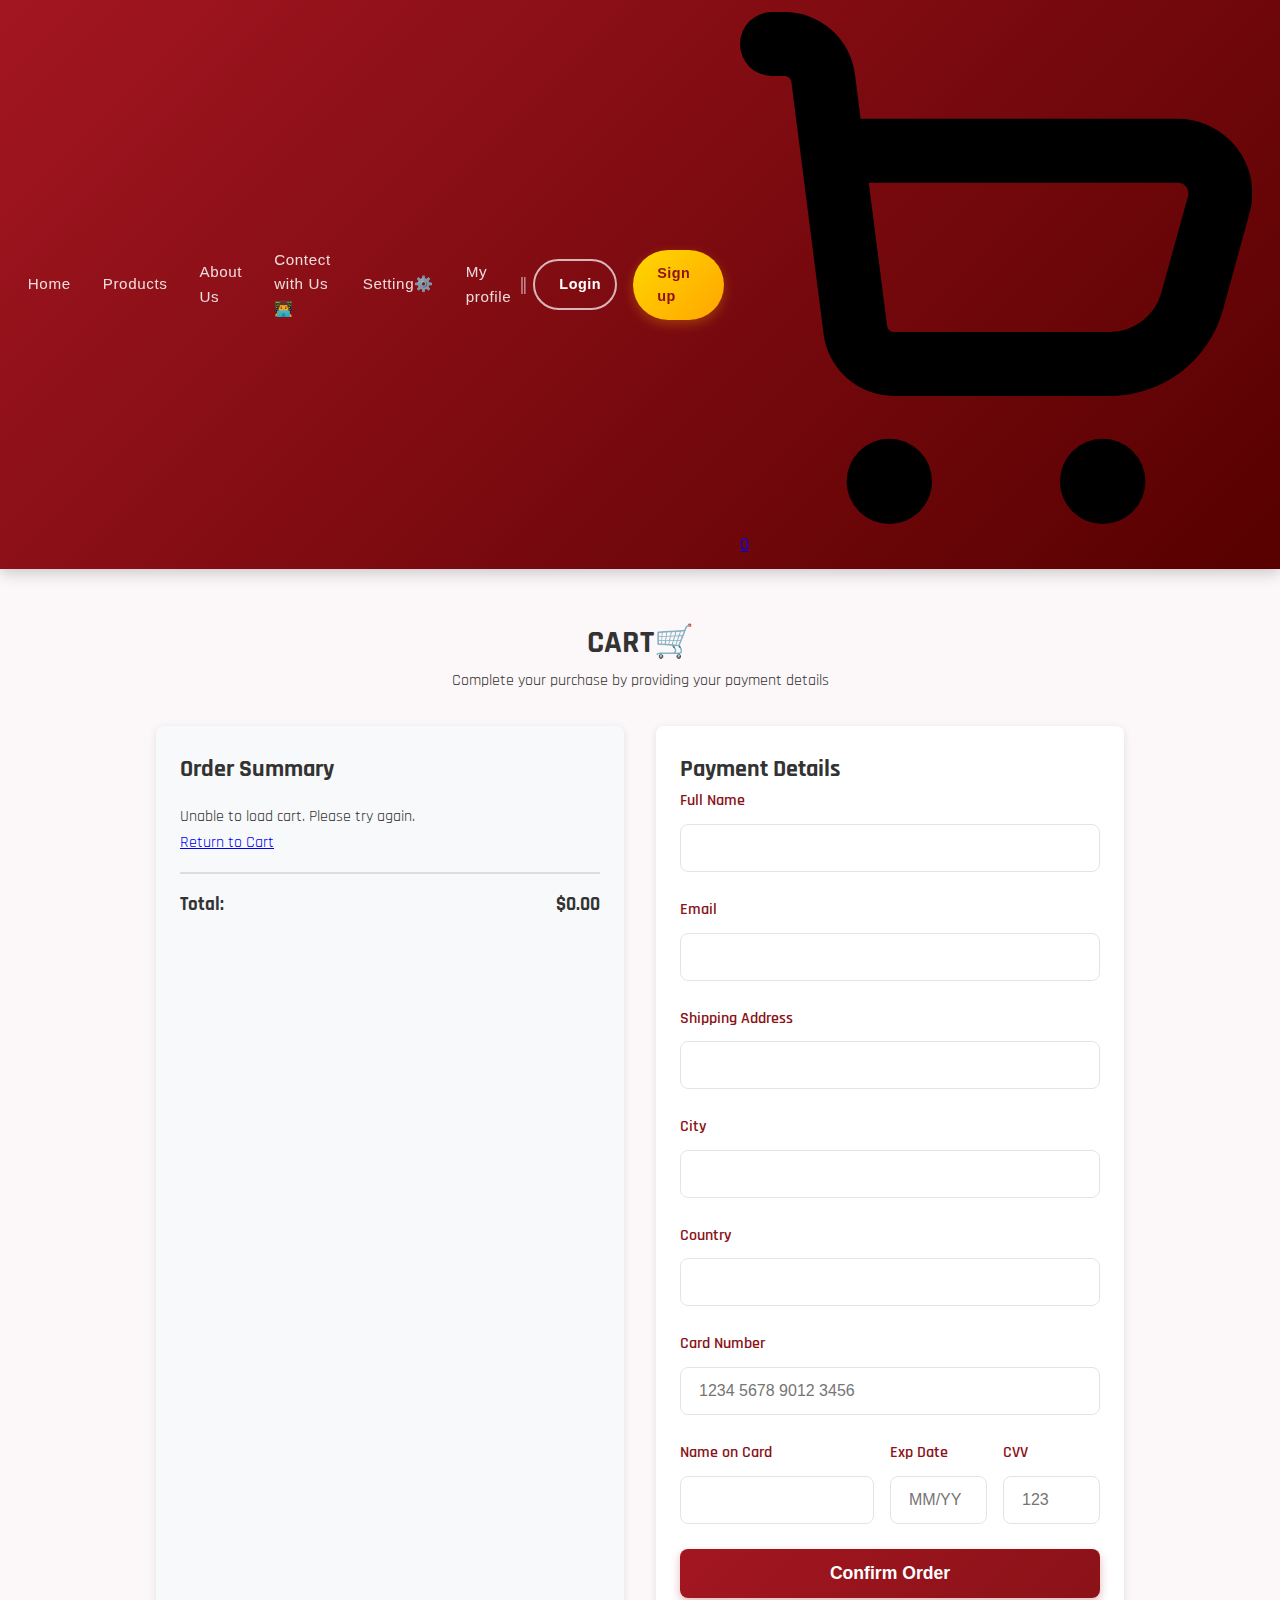
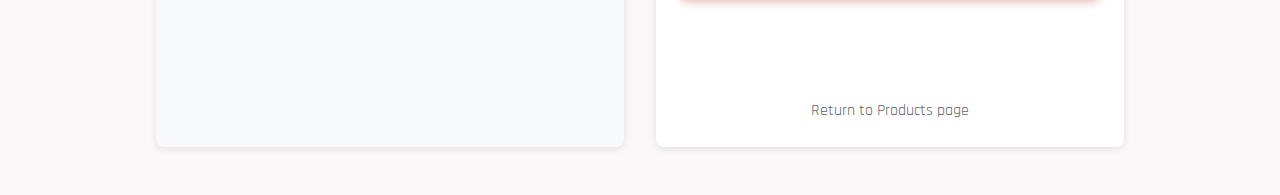
<file: pages/cart.html>
<!DOCTYPE html>
<html lang="en">
  <head>
    <link
      href="https://fonts.googleapis.com/css2?family=Rajdhani:wght@300;400;500;600;700&display=swap"
      rel="stylesheet"
    />

    <meta charset="UTF-8" />
    <meta name="viewport" content="width=device-width, initial-scale=1.0" />
    <title>Shopping Cart</title>
    <link rel="stylesheet" href="/style.css" />
    <script src="../js/cart.js" defer></script>

    <style>
      .payment-container {
        max-width: 1000px;
        margin: 2rem auto;
        padding: 1rem;
      }

      .payment-header {
        margin-bottom: 2rem;
        text-align: center;
      }

      .payment-grid {
        display: grid;
        grid-template-columns: 1fr 1fr;
        gap: 2rem;
      }

      .order-summary {
        padding: 1.5rem;
        background-color: #f8f9fa;
        border-radius: 8px;
        box-shadow: 0 2px 8px rgba(0, 0, 0, 0.1);
      }

      .order-items {
        margin: 1rem 0;
        max-height: 400px;
        overflow-y: auto;
      }

      .order-item {
        display: flex;
        align-items: center;
        padding: 1rem 0;
        border-bottom: 1px solid #eee;
      }

      .order-item img {
        width: 80px;
        height: 80px;
        object-fit: cover;
        border-radius: 4px;
        margin-right: 1rem;
      }

      .order-item-details {
        flex: 1;
      }

      .order-total {
        display: flex;
        justify-content: space-between;
        margin-top: 1rem;
        padding-top: 1rem;
        border-top: 2px solid #ddd;
        font-weight: bold;
        font-size: 1.2rem;
      }

      .payment-form {
        padding: 1.5rem;
        background-color: white;
        border-radius: 8px;
        box-shadow: 0 2px 8px rgba(0, 0, 0, 0.1);
      }

      .form-group {
        margin-bottom: 1.5rem;
      }

      .form-group label {
        display: block;
        margin-bottom: 0.5rem;
        font-weight: 500;
      }

      .form-control {
        width: 100%;
        padding: 0.75rem;
        border: 1px solid #ddd;
        border-radius: 4px;
        font-size: 16px;
      }

      .card-row {
        display: grid;
        grid-template-columns: 2fr 1fr 1fr;
        gap: 1rem;
      }

      .submit-btn {
        width: 100%;
        padding: 1rem;
        background-color: #4caf50;
        color: white;
        border: none;
        border-radius: 4px;
        font-size: 1rem;
        font-weight: 600;
        cursor: pointer;
        transition: background-color 0.3s;
      }

      .submit-btn:hover {
        background-color: #45a049;
      }

      .return-link {
        display: block;
        text-align: center;
        margin-top: 1rem;
        color: #666;
        text-decoration: none;
      }

      .return-link:hover {
        text-decoration: underline;
      }

      /* Added styles for the cart modal to ensure remove button works well */
      .cart-modal {
        position: fixed;
        top: 0;
        left: 0;
        width: 100%;
        height: 100%;
        background-color: rgba(0, 0, 0, 0.5);
        display: flex;
        justify-content: center;
        align-items: center;
        z-index: 1000;
      }

      .cart-modal-content {
        background-color: white;
        padding: 2rem;
        border-radius: 8px;
        width: 90%;
        max-width: 600px;
        max-height: 80vh;
        overflow-y: auto;
        position: relative;
      }

      .close-cart {
        position: absolute;
        top: 10px;
        right: 15px;
        font-size: 1.5rem;
        cursor: pointer;
      }

      .cart-items-container {
        margin: 1rem 0;
      }

      .cart-item {
        display: flex;
        align-items: center;
        padding: 1rem 0;
        border-bottom: 1px solid #eee;
        position: relative;
      }

      .cart-item img {
        width: 60px;
        height: 60px;
        object-fit: cover;
        border-radius: 4px;
        margin-right: 1rem;
      }

      .cart-item-details {
        flex: 1;
      }

      .quantity-controls {
        display: flex;
        align-items: center;
        margin-top: 0.5rem;
      }

      .quantity-btn {
        background-color: #f0f0f0;
        border: none;
        width: 24px;
        height: 24px;
        border-radius: 50%;
        cursor: pointer;
        display: flex;
        justify-content: center;
        align-items: center;
      }

      .remove-item {
        background-color: #7c0a02;
        color: white;
        border: none;
        padding: 0.75rem 1.5rem;
        margin: 1rem 0.5rem;
        cursor: pointer;
        border-radius: 5px;
        transition: background-color 0.3s ease;
      }

      @media (max-width: 768px) {
        .payment-grid {
          grid-template-columns: 1fr;
        }
      }
    </style>
  </head>
  <body>
    <div id="navbar-container"></div>
    <button class="toggle-btn" id="sidebarToggle">☰</button>

    <div class="sidebar" id="sidebar">
      <a href="/index.html">Home</a>
      <a href="/pages/Setting.html">Settings</a>
    </div>

    <div class="content-wrapper">
      <div class="payment-container">
        <div class="payment-header">
          <h1>CART🛒</h1>
          <p>Complete your purchase by providing your payment details</p>
        </div>

        <div class="payment-grid">
          <div class="order-summary">
            <h2>Order Summary</h2>
            <div class="order-items" id="orderItems">
              <!-- Order items will be dynamically inserted here -->
            </div>
            <div class="order-total">
              <span>Total:</span>
              <span id="orderTotal">$0.00</span>
            </div>
          </div>

          <div class="payment-form">
            <h2>Payment Details</h2>
            <form id="paymentForm">
              <div class="form-group">
                <label for="fullName">Full Name</label>
                <input
                  type="text"
                  id="fullName"
                  class="form-control"
                  required
                />
              </div>

              <div class="form-group">
                <label for="email">Email</label>
                <input type="email" id="email" class="form-control" required />
              </div>

              <div class="form-group">
                <label for="address">Shipping Address</label>
                <input type="text" id="address" class="form-control" required />
              </div>

              <div class="form-group">
                <label for="city">City</label>
                <input type="text" id="city" class="form-control" required />
              </div>

              <div class="form-group">
                <label for="country">Country</label>
                <input type="text" id="country" class="form-control" required />
              </div>

              <div class="form-group">
                <label for="cardNumber">Card Number</label>
                <input
                  type="text"
                  id="cardNumber"
                  class="form-control"
                  placeholder="1234 5678 9012 3456"
                  required
                />
              </div>

              <div class="form-group card-row">
                <div>
                  <label for="cardName">Name on Card</label>
                  <input
                    type="text"
                    id="cardName"
                    class="form-control"
                    required
                  />
                </div>
                <div>
                  <label for="expDate">Exp Date</label>
                  <input
                    type="text"
                    id="expDate"
                    class="form-control"
                    placeholder="MM/YY"
                    required
                  />
                </div>
                <div>
                  <label for="cvv">CVV</label>
                  <input
                    type="text"
                    id="cvv"
                    class="form-control"
                    placeholder="123"
                    required
                  />
                </div>
              </div>

              <button type="submit" class="submit-btn">Confirm Order</button>
            </form>

            <a href="../pages/Products.html" class="return-link"
              >Return to Products page</a
            >
          </div>
        </div>
      </div>
    </div>

    <script>
      document.addEventListener("DOMContentLoaded", function () {
        // Toggle sidebar functionality
        const sidebarToggle = document.getElementById("sidebarToggle");
        const sidebar = document.getElementById("sidebar");

        if (sidebarToggle && sidebar) {
          sidebarToggle.addEventListener("click", function () {
            sidebar.classList.toggle("active");
          });
        }

        // Load cart items into the order summary
        loadOrderSummary();

        // Handle form submission
        const paymentForm = document.getElementById("paymentForm");
        if (paymentForm) {
          paymentForm.addEventListener("submit", function (e) {
            e.preventDefault();

            // Validate form
            if (validateForm()) {
              // Process payment
              processPayment();
            }
          });
        }
      });

      function loadOrderSummary() {
        const orderItemsContainer = document.getElementById("orderItems");
        const orderTotalElement = document.getElementById("orderTotal");

        // Make sure cart is loaded
        if (window.cart && window.cart.cart) {
          const cartItems = window.cart.cart;

          // Clear existing content
          orderItemsContainer.innerHTML = "";

          if (cartItems.length === 0) {
            // Show empty cart message
            orderItemsContainer.innerHTML = `
              <div class="empty-order">
                <p>Your cart is empty. Add some products before checkout.</p>
                <p><a href="/pages/Products.html">Browse Products</a></p>
              </div>
            `;
            // Update total
            orderTotalElement.textContent = "$0.00";
          } else {
            // Create order items
            cartItems.forEach((item) => {
              const orderItem = document.createElement("div");
              orderItem.className = "order-item";
              orderItem.innerHTML = `
                <img src="${item.image}" alt="${item.name}">
                <div class="order-item-details">
                  <h3>${item.name}</h3>
                  <p>$${item.price.toFixed(2)} × ${item.quantity}</p>
                  <p><strong>$${(item.price * item.quantity).toFixed(
                    2
                  )}</strong></p>
                  <button class="remove-order-item" data-id="${
                    item.id
                  }">Remove Item</button>
                </div>
              `;
              orderItemsContainer.appendChild(orderItem);
            });

          
            orderItemsContainer
              .querySelectorAll(".remove-order-item")
              .forEach((btn) => {
                btn.addEventListener("click", function (e) {
                  const id = parseInt(e.target.getAttribute("data-id"));
                  window.cart.removeItem(id);
                  loadOrderSummary(); 
                });
              });

            // Update total
            const total = window.cart.getTotalPrice();
            orderTotalElement.textContent = `$${total.toFixed(2)}`;
          }
        } else {
          // Cart not loaded
          orderItemsContainer.innerHTML = `
            <div class="empty-order">
              <p>Unable to load cart. Please try again.</p>
              <p><a href="/cart.html">Return to Cart</a></p>
            </div>
          `;
          orderTotalElement.textContent = "$0.00";
        }
      }

      function validateForm() {
        // Get form elements
        const fullName = document.getElementById("fullName").value.trim();
        const email = document.getElementById("email").value.trim();
        const address = document.getElementById("address").value.trim();
        const city = document.getElementById("city").value.trim();
        const country = document.getElementById("country").value.trim();
        const cardNumber = document.getElementById("cardNumber").value.trim();
        const cardName = document.getElementById("cardName").value.trim();
        const expDate = document.getElementById("expDate").value.trim();
        const cvv = document.getElementById("cvv").value.trim();

        // Simple validation
        if (
          !fullName ||
          !email ||
          !address ||
          !city ||
          !country ||
          !cardNumber ||
          !cardName ||
          !expDate ||
          !cvv
        ) {
          alert("Please fill in all fields");
          return false;
        }

        // Validate email format
        const emailRegex = /^[^\s@]+@[^\s@]+\.[^\s@]+$/;
        if (!emailRegex.test(email)) {
          alert("Please enter a valid email address");
          return false;
        }

        // Validate card number (simple check for digits only)
        const cardNumberRegex = /^\d{16}$/;
        const cleanCardNumber = cardNumber.replace(/\s/g, "");
        if (!cardNumberRegex.test(cleanCardNumber)) {
          alert("Please enter a valid 16-digit card number");
          return false;
        }

        // Validate expiration date (MM/YY format)
        const expDateRegex = /^(0[1-9]|1[0-2])\/([0-9]{2})$/;
        if (!expDateRegex.test(expDate)) {
          alert("Please enter a valid expiration date (MM/YY)");
          return false;
        }

        // Validate CVV (3 or 4 digits)
        const cvvRegex = /^[0-9]{3,4}$/;
        if (!cvvRegex.test(cvv)) {
          alert("Please enter a valid CVV");
          return false;
        }

        return true;
      }

      function processPayment() {
        // In a real application, you would send the payment data to a server
        // For this demo, we'll just show a success message and clear the cart

        // Create order object with cart items and form data
        const order = {
          items: window.cart.cart,
          total: window.cart.getTotalPrice(),
          customer: {
            name: document.getElementById("fullName").value.trim(),
            email: document.getElementById("email").value.trim(),
            address: document.getElementById("address").value.trim(),
            city: document.getElementById("city").value.trim(),
            country: document.getElementById("country").value.trim(),
          },
          paymentMethod: "Credit Card",
          date: new Date().toISOString(),
        };

        // Save order to localStorage (in a real app, this would go to a database)
        const orders = JSON.parse(localStorage.getItem("orders") || "[]");
        orders.push(order);
        localStorage.setItem("orders", JSON.stringify(orders));

        // Clear the cart
        window.cart.clearCart();

        // Show success message
        alert("Payment successful! Your order has been placed.");

        // Redirect to order confirmation page or home page
        window.location.href = "/index.html";
      }
      fetch("../NavBar.html")
        .then((res) => res.text())
        .then((data) => {
          document.getElementById("navbar-container").innerHTML = data;
        })
        .catch((error) => console.error("Error fetching navbar:", error));
    </script>
  </body>
</html>
</file>
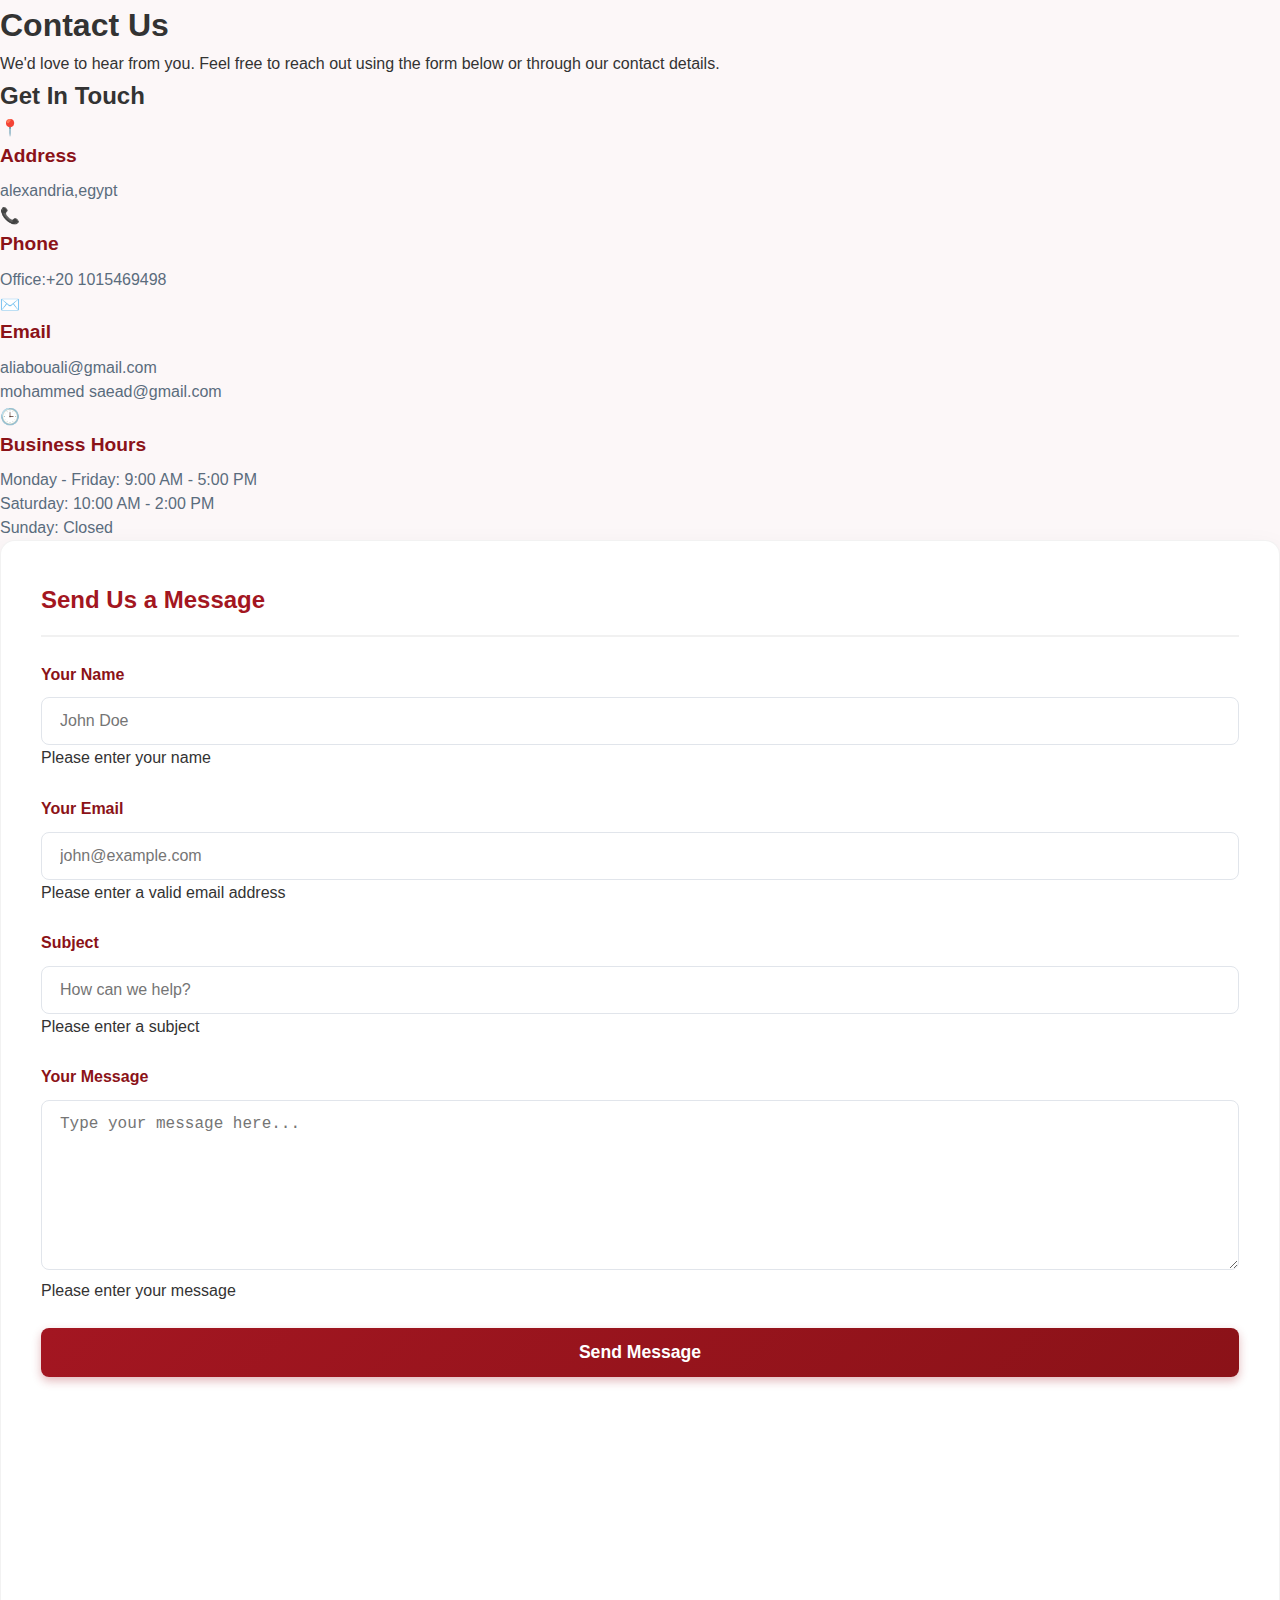
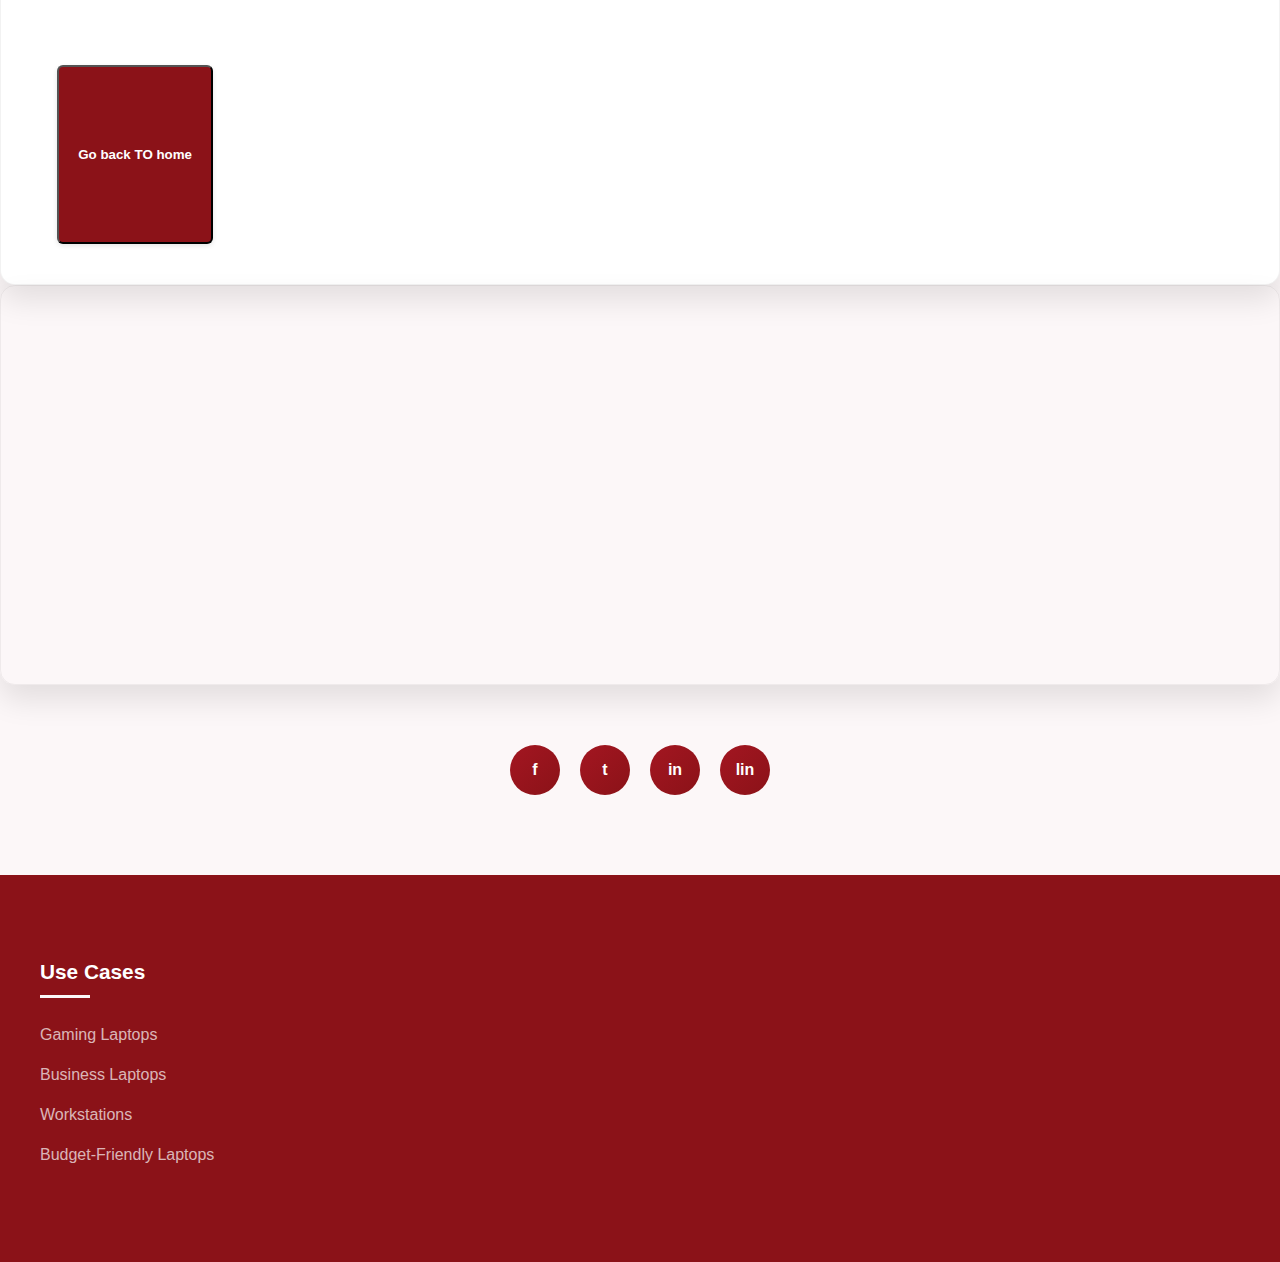
<file: pages/Contect.html>
<!DOCTYPE html>
<html lang="en">
<head>
  <meta charset="UTF-8" />
  <meta name="viewport" content="width=device-width, initial-scale=1.0" />
  <title>Contact Us</title>

  <link rel="stylesheet" href="/style.css" />
  <script src="/js/utility.js" defer></script>
  <script src="/script.js" defer></script>
</head>
<body>

  <!-- ✅ تحميل النافبار -->
  

  <!-- ✅ المحتوى الرئيسي -->
  <main class="container1">
    <div class="header">
      <h1>Contact Us</h1>
      <p>We'd love to hear from you. Feel free to reach out using the form below or through our contact details.</p>
    </div>

    <div class="contact-content">
      <!-- معلومات التواصل -->
      <div class="contact-info">
        <h2>Get In Touch</h2>

        <div class="info-item">
          <div class="info-icon">📍</div>
          <div class="info-details">
            <h3>Address</h3>
            <p>alexandria,egypt</p>
            
          </div>
        </div>

        <div class="info-item">
          <div class="info-icon">📞</div>
          <div class="info-details">
            <h3>Phone</h3>
            <p>Office:+20 1015469498</p>
          
          </div>
        </div>

        <div class="info-item">
          <div class="info-icon">✉️</div>
          <div class="info-details">
            <h3>Email</h3>
            <p>aliabouali@gmail.com</p>
            <p>mohammed saead@gmail.com</p>
          </div>
        </div>

        <div class="info-item">
          <div class="info-icon">🕒</div>
          <div class="info-details">
            <h3>Business Hours</h3>
            <p>Monday - Friday: 9:00 AM - 5:00 PM</p>
            <p>Saturday: 10:00 AM - 2:00 PM</p>
            <p>Sunday: Closed</p>
          </div>
        </div>
      </div>

      <!-- نموذج الاتصال -->
      <div class="contact-form">
        <h2>Send Us a Message</h2>

        <div class="success-message" id="success-message" style="display:none;">
          Your message has been sent successfully. We'll get back to you soon!
        </div>

        <form id="contactForm">
          <div class="form-group">
            <label for="name">Your Name</label>
            <input type="text" id="name" class="form-control" placeholder="John Doe" />
            <div class="error-message" id="name-error">Please enter your name</div>
          </div>

          <div class="form-group">
            <label for="email">Your Email</label>
            <input type="email" id="email" class="form-control" placeholder="john@example.com" />
            <div class="error-message" id="email-error">Please enter a valid email address</div>
          </div>

          <div class="form-group">
            <label for="subject">Subject</label>
            <input type="text" id="subject" class="form-control" placeholder="How can we help?" />
            <div class="error-message" id="subject-error">Please enter a subject</div>
          </div>

          <div class="form-group">
            <label for="message">Your Message</label>
            <textarea id="message" class="form-control" placeholder="Type your message here..."></textarea>
            <div class="error-message" id="message-error">Please enter your message</div>
          </div>

          <button type="submit" class="submit-btn" id="submit-btn">Send Message</button>
          <button class="go_home" onclick="window.location.href='../index.html'">Go back TO home</button>
        </form>
      </div>
    </div>

    <!-- خريطة -->
    <div class="map-container">
      <iframe
        src="https://maps.google.com/maps?q=alexandria,egypt&t=&z=13&ie=UTF8&iwloc=&output=embed
        "
        allowfullscreen
      ></iframe>
    </div>

    <!-- السوشيال ميديا -->
    <div class="social-media">
      <a href="https://www.facebook.com" class="social-icon">f</a>
      <a href="https://www.twitter.com" class="social-icon">t</a>
      <a href="https://www.instagram.com" class="social-icon">in</a>
      <a href="https://www.linkedin.com" class="social-icon">lin</a>
    </div>
  </main>

  <!-- فوتر بسيط -->
  <footer>
    <div class="footer-content">
      <div class="footer-section">
        <h3>Use Cases</h3>
        <a href="#">Gaming Laptops</a>
        <a href="#">Business Laptops</a>
        <a href="#">Workstations</a>
        <a href="#">Budget-Friendly Laptops</a>
      </div>
    </div>
  </footer>

  <!-- تحميل نافبار ديناميكي -->
  

  <!-- سكريبت إرسال البيانات -->
  <script>
    document.getElementById("contactForm").addEventListener("submit", function (e) {
      e.preventDefault();

      const name = document.getElementById("name").value.trim();
      const email = document.getElementById("email").value.trim();
      const subject = document.getElementById("subject").value.trim();
      const message = document.getElementById("message").value.trim();

      fetch("/backend/sendMessage.php", {
        method: "POST",
        headers: { "Content-Type": "application/x-www-form-urlencoded" },
        body: `name=${encodeURIComponent(name)}&email=${encodeURIComponent(email)}&subject=${encodeURIComponent(subject)}&message=${encodeURIComponent(message)}`
      })
        .then(res => res.text())
        .then(data => {
          document.getElementById("success-message").style.display = "block";
          console.log("Server response:", data);
        })
        .catch(error => console.error("Error sending message:", error));
    });
  </script>

</body>
</html>
</file>
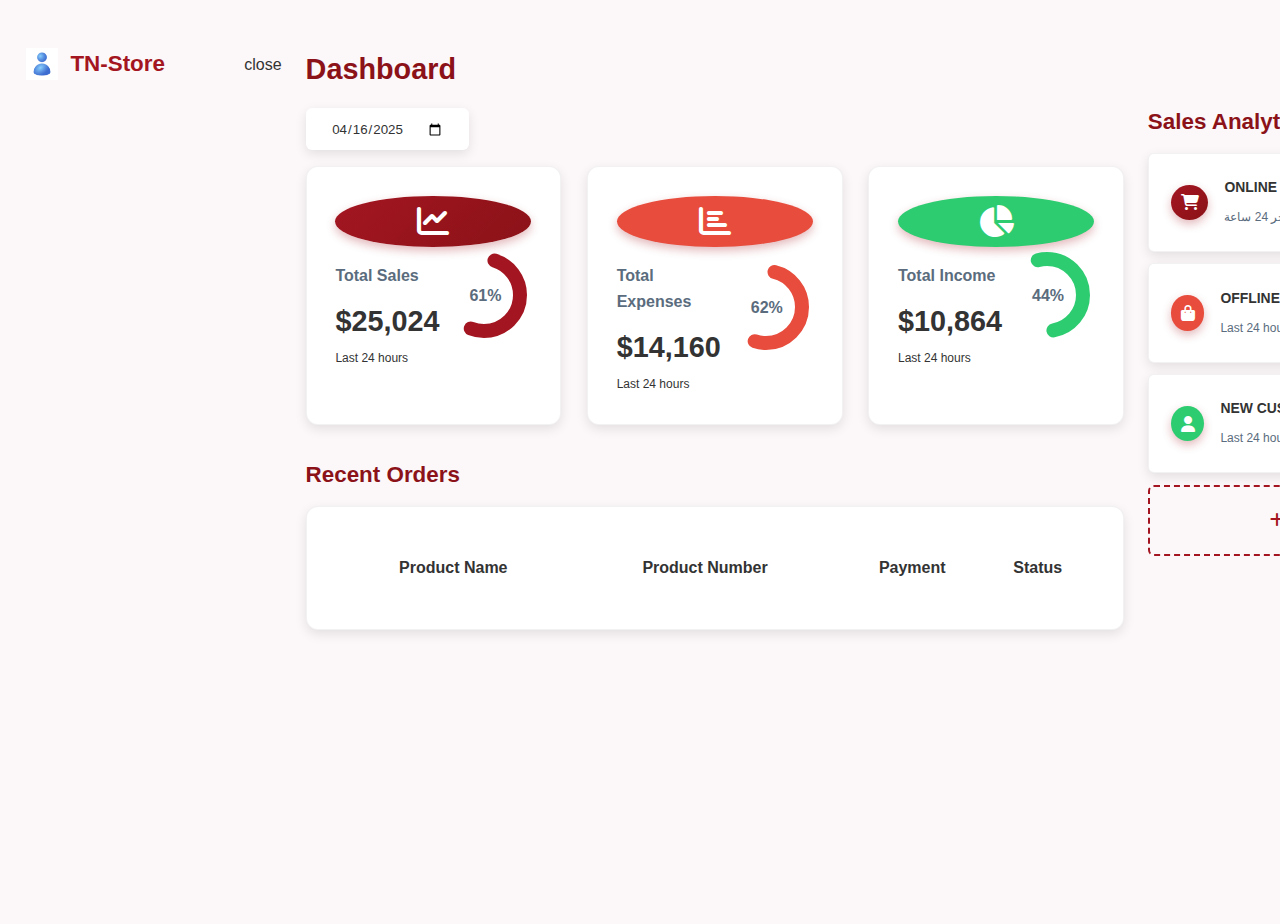
<file: pages/Dashboard.html>
<!DOCTYPE html>
<html lang="en">
  <head>
    <link
      href="https://fonts.googleapis.com/css2?family=Rajdhani:wght@300;400;500;600;700&display=swap"
      rel="stylesheet"
    />

    <meta charset="UTF-8" />
    <title>TN-Dashboard</title>

    <link rel="stylesheet" href="/Css/Dashboard.css" />
    <script src="../js/Dashboard.js"></script>

    <link
      href="https://cdnjs.cloudflare.com/ajax/libs/font-awesome/6.4.0/css/all.min.css"
      rel="stylesheet"
    />
  </head>
  <body>
    <div id="overlay"></div>

    <div class="container">
      <aside>
        <div class="top">
          <div class="logo">
            <img src="/Images/profile-img.jpg" alt="Logo" />
            <h2>TN<span class="danger">-Store</span></h2>
          </div>

          <div class="close" id="close-btn">
            <a href="/index.html">
              <span class="material-icons-sharp">close</span>
            </a>
          </div>
        </div>
      </aside>

      <main>
        <h1>Dashboard</h1>

        <div class="date">
          <input type="date" value="2025-04-16" />
        </div>

        <div class="insights">
          <div class="sales">
            <div class="icon"><i class="fas fa-chart-line"></i></div>
            <div class="middle">
              <div class="left">
                <h3>Total Sales</h3>
                <h1>$25,024</h1>
              </div>
              <div class="progress">
                <svg><circle cx="38" cy="38" r="36"></circle></svg>
                <div class="percentage"><p>61%</p></div>
              </div>
            </div>
            <small class="text-muted">Last 24 hours</small>
          </div>

          <div class="expenses">
            <div class="icon"><i class="fas fa-chart-bar"></i></div>
            <div class="middle">
              <div class="left">
                <h3>Total Expenses</h3>
                <h1>$14,160</h1>
              </div>
              <div class="progress">
                <svg><circle cx="38" cy="38" r="36"></circle></svg>
                <div class="percentage"><p>62%</p></div>
              </div>
            </div>
            <small class="text-muted">Last 24 hours</small>
          </div>

          <div class="income">
            <div class="icon"><i class="fas fa-chart-pie"></i></div>
            <div class="middle">
              <div class="left">
                <h3>Total Income</h3>
                <h1>$10,864</h1>
              </div>
              <div class="progress">
                <svg><circle cx="38" cy="38" r="36"></circle></svg>
                <div class="percentage"><p>44%</p></div>
              </div>
            </div>
            <small class="text-muted">Last 24 hours</small>
          </div>
        </div>

        <div class="recent-orders">
          <h2>Recent Orders</h2>
          <table>
            <thead>
              <tr>
                <th>Product Name</th>
                <th>Product Number</th>
                <th>Payment</th>
                <th>Status</th>
                <th></th>
              </tr>
            </thead>
            <tbody></tbody>
          </table>
        </div>
      </main>

      <div class="right">
        <div class="top">
          <button id="menu-btn">
            <span class="material-icons-sharp">menu</span>
          </button>

          <div class="theme-toggler">
            <span class="material-icons-sharp active"></span>
            <span class="material-icons-sharp"></span>
          </div>
        </div>

        <div class="sales-analytics">
          <h2>Sales Analytics</h2>

          <div class="item online">
            <div class="icon"><i class="fas fa-shopping-cart"></i></div>
            <div class="right">
              <div class="info">
                <h3>ONLINE ORDERS</h3>
                <small class="text-muted">آخر 24 ساعة</small>
              </div>
              <h5 class="success">+23%</h5>
              <h3>3849</h3>
            </div>
          </div>

          <div class="item offline">
            <div class="icon"><i class="fas fa-shopping-bag"></i></div>
            <div class="right">
              <div class="info">
                <h3>OFFLINE ORDERS</h3>
                <small class="text-muted">Last 24 hours</small>
              </div>
              <h5 class="danger">-17%</h5>
              <h3>1100</h3>
            </div>
          </div>

          <div class="item customers">
            <div class="icon"><i class="fas fa-user"></i></div>
            <div class="right">
              <div class="info">
                <h3>NEW CUSTOMERS</h3>
                <small class="text-muted">Last 24 hours</small>
              </div>
              <h5 class="success">+25%</h5>
              <h3>849</h3>
            </div>
          </div>

          <div class="add-product" onclick="openModal()">
            <div>
              <i class="fas fa-plus"></i>
              <h3>Add Product</h3>
            </div>
          </div>
        </div>
      </div>
    </div>

    <div id="addProductModal">
      <span id="closeModal">&times;</span>
      <h2>Add New Product</h2>
      <form id="addProductForm">
        <label for="productName">Product Name:</label>
        <input type="text" id="productName" required />

        <label for="price">Price:</label>
        <input type="number" id="price" required />

        <label for="category">Category:</label>
        <select id="category" required>
          <option>Laptops</option>
          <option>cameras</option>
          <option>Watches</option>
        </select>

        <label for="productImage">Product Image:</label>
        <input type="file" id="productImage" accept="image/*" required />

        <button type="submit">Add Product</button>
      </form>
    </div>
    <!--  ADD product section -->
    <script>
      const modal = document.getElementById("addProductModal");
      const overlay = document.getElementById("overlay");

      function openModal() {
        modal.style.display = "block";
        overlay.style.display = "block";
      }

      document.getElementById("closeModal").onclick = function () {
        modal.style.display = "none";
        overlay.style.display = "none";
      };

      document
        .getElementById("addProductForm")
        .addEventListener("submit", function (e) {
          e.preventDefault();

          const name = document.getElementById("productName").value;
          const price = document.getElementById("price").value;
          const category = document.getElementById("category").value;
          const imageFile = document.getElementById("productImage").files[0];

          if (!imageFile) return;

          const reader = new FileReader();
          reader.onload = function (event) {
            const imageUrl = event.target.result;

            const table = document.querySelector(".recent-orders table tbody");
            const newRow = table.insertRow(0);

            const nameCell = newRow.insertCell(0);
            const numberCell = newRow.insertCell(1);
            const paymentCell = newRow.insertCell(2);
            const statusCell = newRow.insertCell(3);
            const detailsCell = newRow.insertCell(4);

            const productNumber = Math.floor(10000 + Math.random() * 90000);

            nameCell.innerText = name;
            numberCell.innerText = productNumber;
            paymentCell.innerText = "Due";
            paymentCell.className = "due";
            statusCell.innerText = "Pending";
            statusCell.className = "pending";
            detailsCell.innerHTML = '<a href="#">Details</a>';

            const newProduct = {
              name,
              price,
              category,
              image: imageUrl,
              productNumber,
            };

            const products = JSON.parse(localStorage.getItem("products")) || [];
            products.push(newProduct);
            localStorage.setItem("products", JSON.stringify(products));

            document.getElementById("addProductForm").reset();
            modal.style.display = "none";
            overlay.style.display = "none";
          };

          reader.readAsDataURL(imageFile);
        });
      const themeToggler = document.querySelector(".theme-toggler");
      themeToggler.addEventListener("click", () => {
        document.body.classList.toggle("dark-theme");
        themeToggler
          .querySelector("span:nth-child(1)")
          .classList.toggle("active");
        themeToggler
          .querySelector("span:nth-child(2)")
          .classList.toggle("active");
      });
    </script>
  </body>
</html>
</file>
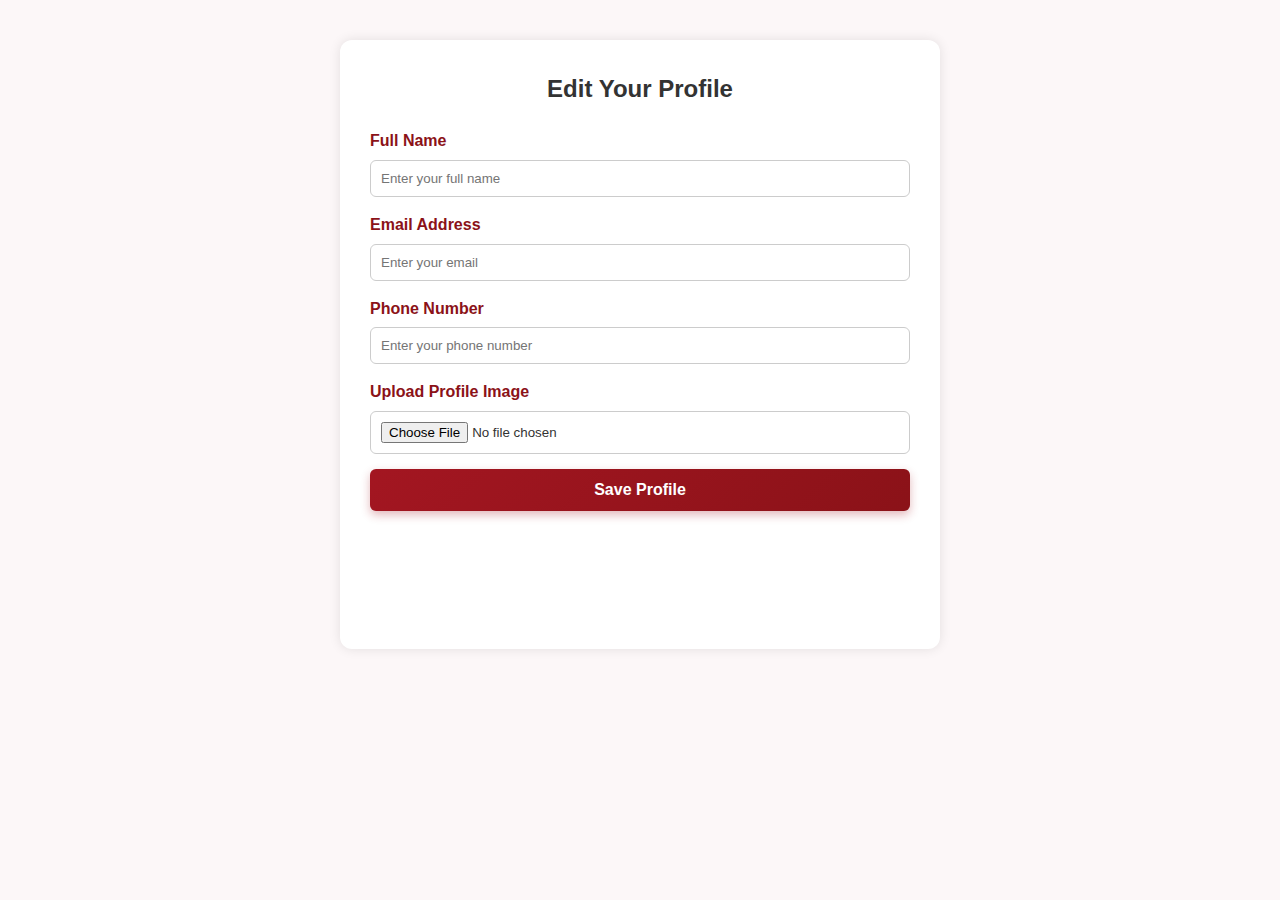
<file: pages/EditProfile.html>
<!DOCTYPE html>
<html lang="en">
  <head>
    <meta charset="UTF-8" />
    <title>Edit Profile</title>
    <link rel="stylesheet" href="/style.css" />
    <style>
      .profile-form {
        max-width: 600px;
        margin: 40px auto;
        background: #ffffff;
        padding: 30px;
        border-radius: 12px;
        box-shadow: 0 0 12px rgba(0, 0, 0, 0.1);
      }

      .profile-form h2 {
        margin-bottom: 20px;
        text-align: center;
      }

      .form-group {
        margin-bottom: 15px;
      }

      .form-group label {
        display: block;
        font-weight: bold;
        margin-bottom: 6px;
      }

      .form-group input {
        width: 100%;
        padding: 10px;
        border: 1px solid #ccc;
        border-radius: 6px;
      }

      #preview {
        display: none;
        max-width: 120px;
        border-radius: 8px;
        margin-top: 10px;
      }

      .submit-btn {
        width: 100%;
        padding: 12px;
        background-color: #a31621;
        color: white;
        border: none;
        border-radius: 6px;
        font-size: 16px;
        cursor: pointer;
      }

      .submit-btn:hover {
        background-color: #0056b3;
      }
    </style>
  </head>
  <body>
    <div class="profile-form">
      <h2>Edit Your Profile</h2>
      <div class="form-group">
        <label for="name">Full Name</label>
        <input
          type="text"
          id="name"
          placeholder="Enter your full name"
          required
        />
      </div>
      <div class="form-group">
        <label for="email">Email Address</label>
        <input
          type="email"
          id="email"
          placeholder="Enter your email"
          required
        />
      </div>
      <div class="form-group">
        <label for="phone">Phone Number</label>
        <input
          type="tel"
          id="phone"
          placeholder="Enter your phone number"
          required
        />
      </div>
      <div class="form-group">
        <label for="image">Upload Profile Image</label>
        <input type="file" id="image" accept="image/*" />
        <img id="preview" alt="Image Preview" />
      </div>
      <button class="submit-btn" onclick="saveProfile()">Save Profile</button>
    </div>
  </body>
</html>
</file>
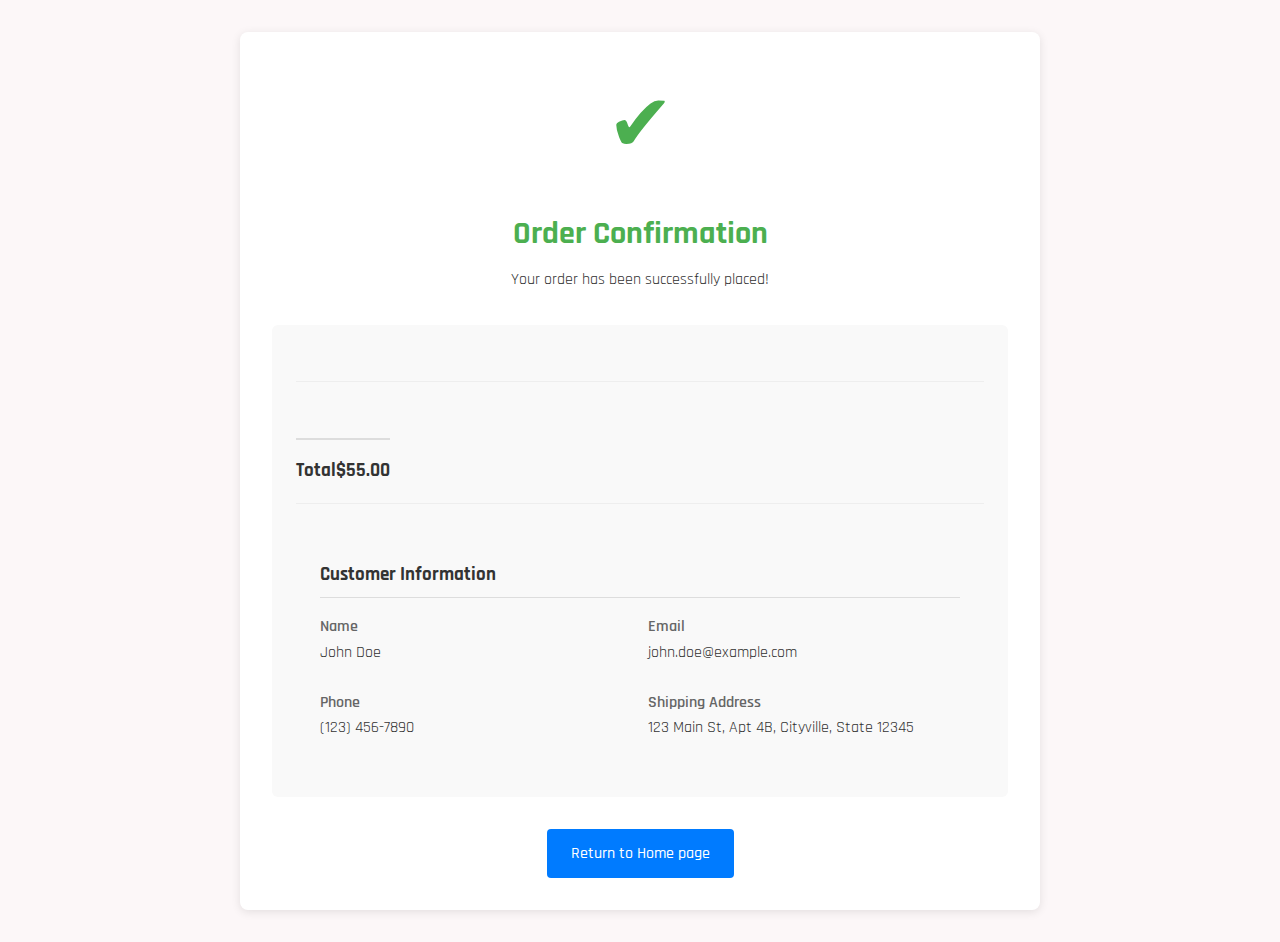
<file: pages/order-confirm.html>
<!DOCTYPE html>
<html lang="en">
  <head>
    <link
      href="https://fonts.googleapis.com/css2?family=Rajdhani:wght@300;400;500;600;700&display=swap"
      rel="stylesheet"
    />

    <meta charset="UTF-8" />
    <meta name="viewport" content="width=device-width, initial-scale=1.0" />
    <title>Order Confirmation</title>
    <link rel="stylesheet" href="/style.css" />
    <script src="../js/cart.js" defer></script>
    <script src="../js/order_confirm.js" defer></script>

    <style>
      .confirmation-container {
        max-width: 800px;
        margin: 2rem auto;
        padding: 2rem;
        background-color: white;
        border-radius: 8px;
        box-shadow: 0 2px 10px rgba(0, 0, 0, 0.1);
      }

      .confirmation-header {
        text-align: center;
        margin-bottom: 2rem;
      }

      .confirmation-header h1 {
        color: #4caf50;
        margin-bottom: 0.5rem;
      }

      .confirmation-icon {
        font-size: 5rem;
        color: #4caf50;
        margin-bottom: 1rem;
      }

      .order-details {
        margin: 2rem 0;
        padding: 1.5rem;
        background-color: #f9f9f9;
        border-radius: 6px;
      }

      .order-details h3 {
        margin-top: 0;
        padding-bottom: 0.5rem;
        border-bottom: 1px solid #ddd;
      }

      .order-item {
        display: flex;
        align-items: center;
        padding: 1rem 0;
        border-bottom: 1px solid #eee;
      }

      .order-item img {
        width: 70px;
        height: 70px;
        object-fit: cover;
        border-radius: 4px;
        margin-right: 1rem;
      }

      .order-item-details {
        flex: 1;
      }

      .order-summary {
        margin-top: 1.5rem;
      }

      .order-total {
        display: flex;
        justify-content: space-between;
        font-weight: bold;
        font-size: 1.2rem;
        margin-top: 1rem;
        padding-top: 1rem;
        border-top: 2px solid #ddd;
      }

      .customer-info {
        margin-top: 2rem;
        padding: 1.5rem;
        background-color: #f9f9f9;
        border-radius: 6px;
      }

      .customer-info h3 {
        margin-top: 0;
        padding-bottom: 0.5rem;
        border-bottom: 1px solid #ddd;
      }

      .customer-info-grid {
        display: grid;
        grid-template-columns: repeat(2, 1fr);
        gap: 1rem;
        margin-top: 1rem;
      }

      .info-item {
        margin-bottom: 0.5rem;
      }

      .info-item-label {
        font-weight: 600;
        color: #666;
      }

      .buttons {
        margin-top: 2rem;
        display: flex;
        justify-content: center;
        gap: 1rem;
      }

      .btn {
        padding: 0.75rem 1.5rem;
        background-color: #007bff;
        color: white;
        border: none;
        border-radius: 4px;
        cursor: pointer;
        text-decoration: none;
        font-weight: 500;
        transition: background-color 0.3s;
      }

      .btn:hover {
        background-color: #0069d9;
      }

      .btn-secondary {
        background-color: #6c757d;
      }

      .btn-secondary:hover {
        background-color: #5a6268;
      }

      @media (max-width: 768px) {
        .customer-info-grid {
          grid-template-columns: 1fr;
        }

        .buttons {
          flex-direction: column;
        }

        .btn {
          width: 100%;
          margin-bottom: 0.5rem;
        }
      }
    </style>
  </head>
  <body>
    <button class="toggle-btn" id="sidebarToggle">☰</button>

    <div class="sidebar" id="sidebar">
      <a href="/index.html">Home</a>
      <a href="/shop.html">Shop</a>
      <a href="/cart.html">Cart</a>
      <a href="/checkout.html">Checkout</a>
      <a href="/order-confirmation.html" class="active">Order Confirmation</a>
    </div>

    <div class="confirmation-container">
      <div class="confirmation-header">
        <div class="confirmation-icon">&#x2714;</div>
        <h1>Order Confirmation</h1>
        <p>Your order has been successfully placed!</p>
      </div>

      <div class="order-details">
        
        <div class="order-item">
          
        </div>
        <div class="order-item">
          

        <div class="order-summary">
          <div class="order-total">
            <span>Total</span>
            <span>$55.00</span>
          </div>
        </div>
      </div>

      <div class="customer-info">
        <h3>Customer Information</h3>
        <div class="customer-info-grid">
          <div class="info-item">
            <div class="info-item-label">Name</div>
            <div>John Doe</div>
          </div>
          <div class="info-item">
            <div class="info-item-label">Email</div>
            <div>john.doe@example.com</div>
          </div>
          <div class="info-item">
            <div class="info-item-label">Phone</div>
            <div>(123) 456-7890</div>
          </div>
          <div class="info-item">
            <div class="info-item-label">Shipping Address</div>
            <div>123 Main St, Apt 4B, Cityville, State 12345</div>
          </div>
        </div>
      </div>

      
    </div>

    
    <div class="buttons">
        <a href="/index.html" class="btn">Return to Home page</a>
        
      </div>
    
      

  </body>
</html>

    </div>
  </body>
</html>
</file>
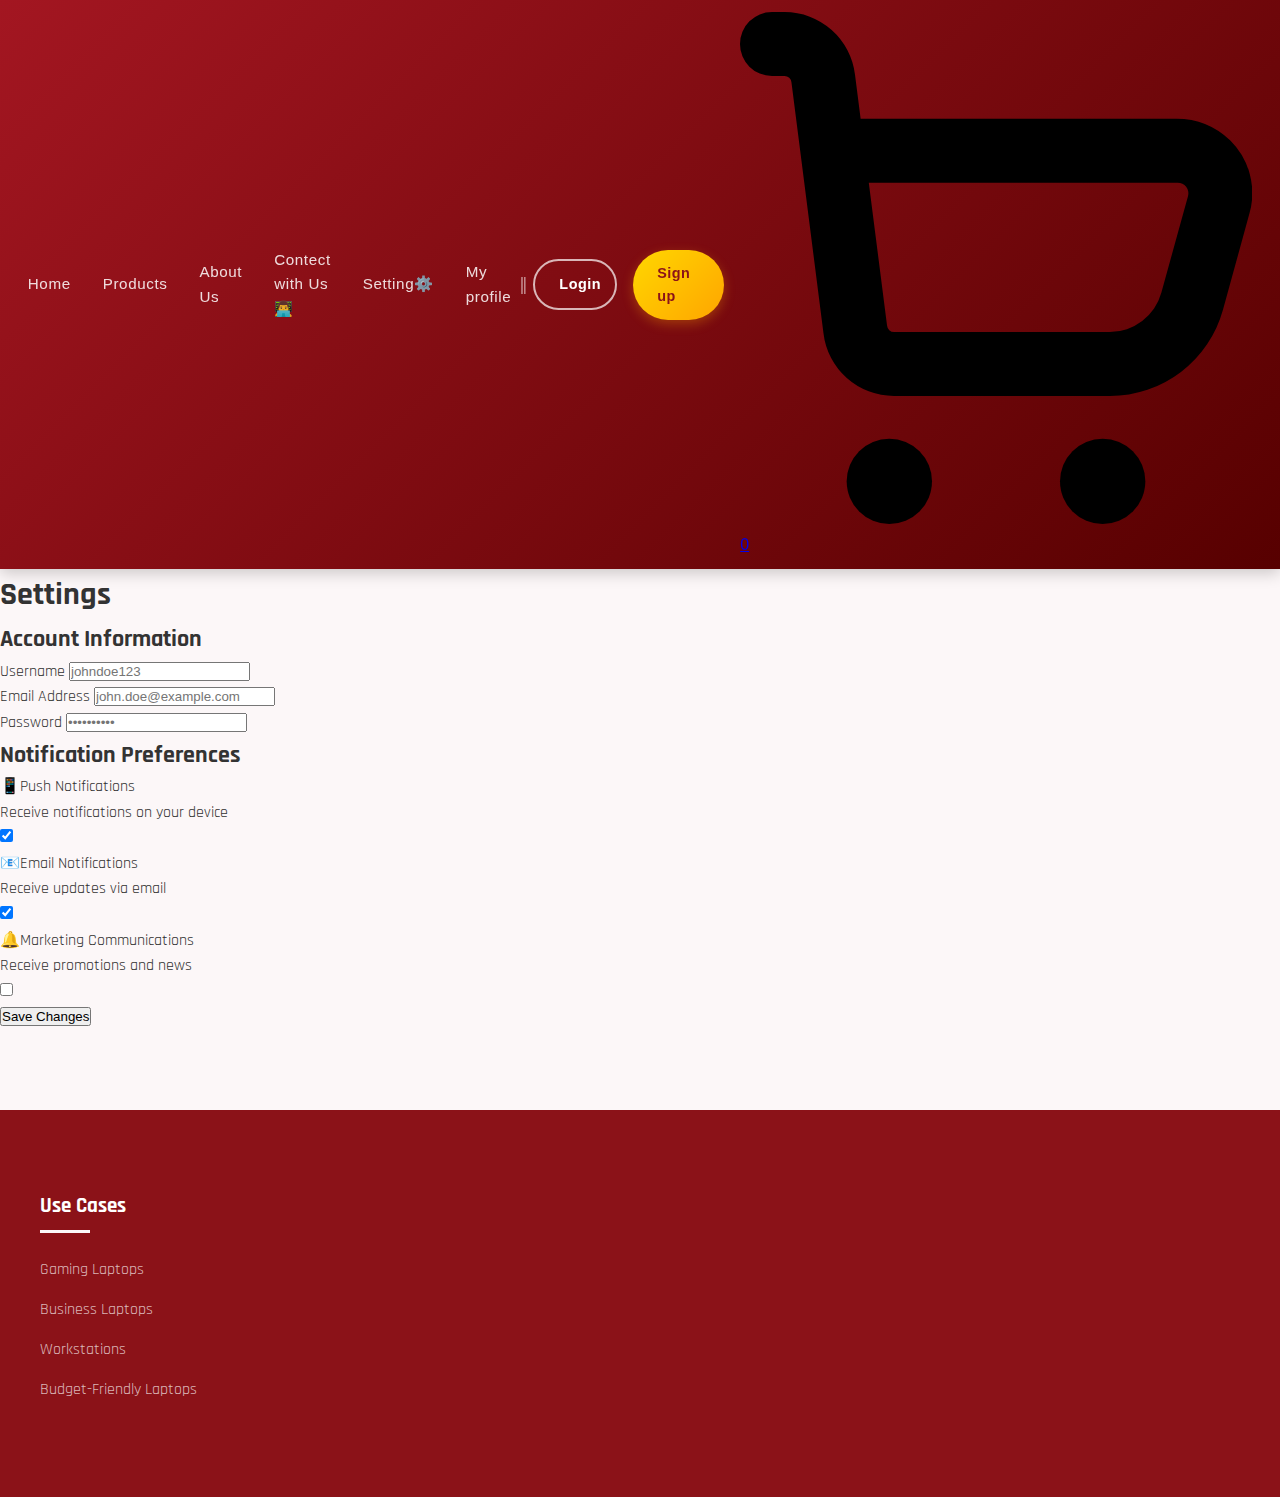
<file: pages/Setting.html>
<!DOCTYPE html>
<html lang="en">
  <head>
    <link
      href="https://fonts.googleapis.com/css2?family=Rajdhani:wght@300;400;500;600;700&display=swap"
      rel="stylesheet"
    />

    <meta charset="UTF-8" />
    <meta name="viewport" content="width=device-width, initial-scale=1.0" />
    <title>Settings</title>
    <link rel="stylesheet" href="/style.css" />
    <script src="../js/utility.js" defer></script>

    <style>
      /* ✅ Toast Style */
      .toast {
        visibility: hidden;
        min-width: 250px;
        background-color: #333;
        color: #fff;
        text-align: center;
        border-radius: 8px;
        padding: 1rem;
        position: fixed;
        bottom: 30px;
        right: 30px;
        z-index: 9999;
        opacity: 0;
        transition: opacity 0.5s ease-in-out;
        font-family: sans-serif;
      }

      .toast.show {
        visibility: visible;
        opacity: 1;
      }
    </style>
  </head>
  <body>
    <button class="toggle-btn" id="sidebarToggle">☰</button>

    <div class="sidebar" id="sidebar">
      <a href="/index.html">Home</a>
      <a href="/pages/Setting.html">Settings</a>
    </div>

    <div class="content-wrapper">
      <header>
        <div id="navbar-container"></div>
      </header>

      <main>
        <div class="settings-container">
          <div class="settings-header">
            <h1>Settings</h1>
            <div class="theme-toggle"></div>
          </div>

          <div class="settings-card">
            <h2 class="settings-title">Account Information</h2>
            <div class="settings-group">
              <label for="username">Username</label>
              <input type="text" id="username" placeholder="johndoe123" />
            </div>
            <div class="settings-group">
              <label for="email">Email Address</label>
              <input
                type="email"
                id="email"
                placeholder="john.doe@example.com"
              />
            </div>
            <div class="settings-group">
              <label for="password">Password</label>
              <input type="password" id="password" placeholder="••••••••••" />
            </div>
          </div>

          <div class="settings-card">
            <h2 class="settings-title">Notification Preferences</h2>
            <div class="switch-group">
              <div>
                <div class="switch-title">
                  <span class="icon-muted">📱</span>Push Notifications
                </div>
                <div class="switch-description">
                  Receive notifications on your device
                </div>
              </div>
              <label class="theme-switch">
                <input type="checkbox" checked />
                <span class="theme-slider"></span>
              </label>
            </div>

            <div class="switch-group">
              <div>
                <div class="switch-title">
                  <span class="icon-muted">📧</span>Email Notifications
                </div>
                <div class="switch-description">Receive updates via email</div>
              </div>
              <label class="theme-switch">
                <input type="checkbox" checked />
                <span class="theme-slider"></span>
              </label>
            </div>

            <div class="switch-group">
              <div>
                <div class="switch-title">
                  <span class="icon-muted">🔔</span>Marketing Communications
                </div>
                <div class="switch-description">
                  Receive promotions and news
                </div>
              </div>
              <label class="theme-switch">
                <input type="checkbox" />
                <span class="theme-slider"></span>
              </label>
            </div>
          </div>

          <div class="settings-save">
            <button class="settings-btn" id="saveButton">Save Changes</button>
          </div>
        </div>
      </main>

      <footer>
        <div class="footer-content">
          <div class="footer-section">
            <h3>Use Cases</h3>
            <a href="#">Gaming Laptops</a>
            <a href="#">Business Laptops</a>
            <a href="#">Workstations</a>
            <a href="#">Budget-Friendly Laptops</a>
          </div>
        </div>
      </footer>
    </div>

    <!-- ✅ Toast Element -->
    <div id="toast" class="toast">✅ Settings saved successfully!</div>

    <!-- Sidebar Toggle -->
    <script>
      document.addEventListener("DOMContentLoaded", function () {
        const sidebarToggle = document.getElementById("sidebarToggle");
        const sidebar = document.getElementById("sidebar");
        const contentWrapper = document.querySelector(".content-wrapper");
        const navbar = document.querySelector("nav");

        sidebarToggle.addEventListener("click", function () {
          sidebar.classList.toggle("active");
        });
      });
    </script>

    <!-- Load Navbar -->
    <script>
      fetch("/NavBar.html")
        .then((res) => res.text())
        .then((data) => {
          document.getElementById("navbar-container").innerHTML = data;
        });
    </script>

    <!-- ✅ Save Button Logic with Toast -->
    <script>
      document
        .getElementById("saveButton")
        .addEventListener("click", function () {
          const toast = document.getElementById("toast");
          toast.classList.add("show");

          setTimeout(() => {
            toast.classList.remove("show");
            window.location.href = "/index.html";
          }, 2000); // 2 ثواني وبعدها يروح للهوم
        });

      // Dark mode toggle
    </script>
  </body>
</html>
</file>
<file: style.css>
* {
  margin: 0;
  padding: 0;
  box-sizing: border-box;
}

body {
  font-family: "Rajdhani", sans-serif;
  line-height: 1.6;
  overflow-x: hidden;
  background-color: #fcf7f8;
  color: #333;
}
.filter-bar {
  display: flex;
  align-items: center;
  gap: 1rem;
  margin: 1.5rem 0;
  padding: 0 2rem;
  font-family: "Rajdhani", sans-serif;
}

.filter-bar select {
  padding: 0.5rem 1rem;
  font-size: 1rem;
  border: 1px solid #a31621;

  border-radius: 6px;
  background-color: white;
  color: #333;
}

.page-container {
  position: relative;
  min-height: 100vh;
}

.content-wrapper {
  transition: margin-left 0.4s cubic-bezier(0.22, 1, 0.36, 1);
  width: 100%;
}
/* Hide navbar on small screens */
@media (max-width: 768px) {
  #navbar-container {
    display: none;
  }

  .sidebar {
    width: 250px;
    position: fixed;
    top: 0;
    left: -250px;
    height: 100vh;
    background-color: #1a1a1a;
    overflow-y: auto;
    transition: left 0.3s ease-in-out;
    z-index: 999;
    padding: 1rem;
  }
  .sidebar a:hover {
    background: rgba(255, 255, 255, 0.1);
    border-left: 4px solid #fff;
  }

  .sidebar.active {
    left: 0;
  }

  .sidebar a,
  .sidebar button {
    display: block;
    color: #fff;
    padding: 10px 0;
    border: none;
    background: none;
    text-align: left;
    width: 100%;
    font-size: 1rem;
    cursor: pointer;
  }

  .toggle-btn {
    display: block;
    position: absolute;
    top: 1rem;
    left: 1rem;
    font-size: 1.5rem;
    background: none;
    border: none;
    color: #fff;
    z-index: 1000;
  }
}

/* Show navbar normally on desktop */
@media (min-width: 769px) {
  .sidebar {
    display: none;
  }

  .toggle-btn {
    display: none;
  }
}

/* Sidebar Styles */
.sidebar {
  width: 250px;
  height: 100vh;
  background: linear-gradient(135deg, #a31621, #8b1218);
  color: #fff;
  position: fixed;
  left: -250px;
  top: 0;
  transition: 0.4s cubic-bezier(0.22, 1, 0.36, 1);
  padding-top: 70px;
  z-index: 900;
  overflow-y: auto;
  box-shadow: 5px 0 15px rgba(0, 0, 0, 0.1);
}

.sidebar.active {
  left: 0;
}

.sidebar a {
  display: block;
}

/* Navigation Styles */
nav {
  display: flex;
  justify-content: center;
  padding: 0.75rem 2.5rem;
  align-items: center;
  background: linear-gradient(135deg, #a31621, #570000);
  position: sticky;
  top: 0;
  z-index: 800;
  transition: all 0.4s cubic-bezier(0.22, 1, 0.36, 1);
  width: 100%;
  box-shadow: 0 4px 15px rgba(0, 0, 0, 0.2);
  font-family: "Poppins", sans-serif; /* Modern font */
}
.cut {
  display: flex;
  align-items: center;
  height: 24px;
  margin: 0 0.5rem;
}

.cut p {
  margin: 0;
  padding: 0;
}

.cut strong {
  color: rgba(255, 255, 255, 0.5);
  font-size: 1.2rem;
  font-weight: 300;
  display: inline-block;
  letter-spacing: -2px;
}

.logo {
  font-size: 1.5rem;
  font-weight: 700;
  color: #fff;
  letter-spacing: 1px;
  text-shadow: 0 2px 4px rgba(0, 0, 0, 0.2);
  display: flex;
  align-items: center;
  gap: 0.5rem;
}

.nav-links {
  display: flex;
  justify-content: center;
  align-items: center;
  gap: 2rem;
}

.nav-links a {
  text-decoration: none;
  color: rgba(255, 255, 255, 0.85);
  font-weight: 500;
  position: relative;
  transition: all 0.3s ease;
  padding: 0.6rem 0;
  font-size: 0.95rem;
  letter-spacing: 0.6px;
}

.nav-links a::before {
  content: "";
  position: absolute;
  width: 0;
  height: 2px;
  bottom: 0;
  left: 0;
  background: #ffd700; /* Gold accent */
  transition: width 0.3s ease, background 0.3s ease;
  transform-origin: left;
}

.nav-links a:hover {
  color: #ffffff;
}

.nav-links a:hover::before {
  width: 100%;
  background: linear-gradient(90deg, #ffd700, #ffa500); /* Gradient accent */
}

.nav-links a.active {
  color: #ffd700;
}

.nav-links a.active::before {
  width: 100%;
  height: 2px;
  background: linear-gradient(90deg, #ffd700, #ffa500);
}

.nav-buttons {
  display: flex;
  align-items: center;
  gap: 1rem;
}

.nav-buttons .login,
.nav-buttons .sign-up {
  font-weight: 600;
  transition: all 0.3s ease;
  text-decoration: none;
  padding: 0.75rem 1.5rem;
  border-radius: 50px; /* Pill-shaped buttons */
  font-size: 0.9rem;
  letter-spacing: 0.5px;
  position: relative;
  overflow: hidden;
}

.nav-buttons .login {
  background-color: transparent;
  color: #ffffff;
  border: 2px solid rgba(255, 255, 255, 0.7);
}

.nav-buttons .login::before {
  content: "";
  position: absolute;
  top: 0;
  left: -100%;
  width: 100%;
  height: 100%;
  background: rgba(255, 255, 255, 0.1);
  transition: all 0.4s ease;
}

.nav-buttons .login:hover {
  border-color: #ffffff;
  transform: translateY(-3px);
}

.nav-buttons .login:hover::before {
  left: 0;
}

.nav-buttons .sign-up {
  background: linear-gradient(135deg, #ffd700, #ffa500);
  color: #8b1218;
  border: none;
  box-shadow: 0 4px 12px rgba(255, 165, 0, 0.3);
}

.nav-buttons .sign-up:hover {
  transform: translateY(-3px);
  box-shadow: 0 6px 15px rgba(255, 165, 0, 0.4);
  background: linear-gradient(135deg, #ffa500, #ffd700);
}

/* Adding responsive hamburger menu for mobile */
.hamburger {
  display: none;
  flex-direction: column;
  cursor: pointer;
  gap: 6px;
}

.hamburger span {
  width: 25px;
  height: 3px;
  background: #ffffff;
  border-radius: 10px;
  transition: all 0.3s ease;
}

@media (max-width: 992px) {
  nav {
    padding: 1rem 2rem;
  }

  .nav-links {
    position: fixed;
    top: 70px;
    left: -100%;
    width: 80%;
    height: calc(100vh - 70px);
    background: linear-gradient(135deg, #8b1218, #570000);
    flex-direction: column;
    justify-content: flex-start;
    padding-top: 2rem;
    transition: all 0.4s ease;
    box-shadow: 5px 0 15px rgba(0, 0, 0, 0.2);
    z-index: 999;
  }

  .nav-links.active {
    left: 0;
  }

  .hamburger {
    display: flex;
  }

  .hamburger.active span:nth-child(1) {
    transform: translateY(9px) rotate(45deg);
  }

  .hamburger.active span:nth-child(2) {
    opacity: 0;
  }

  .hamburger.active span:nth-child(3) {
    transform: translateY(-9px) rotate(-45deg);
  }
}

/* Hero Section */

.hero-with-bg {
  background-image: url("Images/tech2.jpg"); /* تأكد من اسم الصورة والمجلد */
  background-size: cover;
  background-position: center bottom;
  background-repeat: no-repeat;
  height: 120vh; /* خليتها 90% زي ما انت كتبت في الكومنت */
  display: flex;
  flex-direction: column;
  justify-content: center;
  align-items: center;
  text-align: center;
  padding: 2rem;
  position: relative;
  z-index: 1;
}

.hero-with-bg::before {
  content: "";
  position: absolute;
  inset: 0;
  background: rgba(0, 0, 0, 0.5); /* تعتيم خفيف */
  z-index: 1;
}

.hero-with-bg h1 {
  font-size: 4rem; /* خط كبير */
  font-weight: 800;
  color: white;
  position: relative;
  z-index: 2;
  text-shadow: 0 3px 8px rgba(0, 0, 0, 0.7);
  margin-bottom: 1.5rem;
}

.hero-with-bg .subtitle {
  font-size: 1.6rem;
  color: #fff;
  max-width: 800px;
  position: relative;
  z-index: 2;
  text-shadow: 0 2px 6px rgba(0, 0, 0, 0.6);
}

.hero-buttons button {
  padding: 0.9rem 1.8rem;
  margin: 0 0.7rem;
  border-radius: 6px;
  font-size: 1rem;
  cursor: pointer;
  border: none;
  font-weight: 600;
  transition: all 0.3s ease;
  background: #a31621;
  color: white;
  box-shadow: 0 4px 10px rgba(163, 22, 33, 0.3);
}

.hero-buttons button:hover {
  transform: translateY(-3px);
  box-shadow: 0 7px 15px rgba(163, 22, 33, 0.4);
}

/* Author Section */
.author {
  display: flex;
  align-items: center;
  background: #fff;
  padding: 20px;
  border-radius: 10px;
  box-shadow: 0 5px 15px rgba(0, 0, 0, 0.05);
  margin: 20px 0;
}

/* Footer Styles */
footer {
  background: #8b1218;
  padding: 5rem 2rem;
  margin-top: 5rem;
  transition: margin-left 0.4s cubic-bezier(0.22, 1, 0.36, 1);
  color: rgba(255, 255, 255, 0.8);
}

.footer-content {
  display: grid;
  grid-template-columns: repeat(3, 1fr);
  gap: 3rem;
  max-width: 1200px;
  margin: 0 auto;
}

.footer-section h3 {
  margin-bottom: 1.5rem;
  font-size: 1.3rem;
  color: white;
  position: relative;
  padding-bottom: 10px;
}

.footer-section h3:after {
  content: "";
  position: absolute;
  left: 0;
  bottom: 0;
  width: 50px;
  height: 3px;
  background: #fcf7f8;
}

.footer-section a {
  display: block;
  color: rgba(255, 255, 255, 0.7);
  text-decoration: none;
  margin-bottom: 0.9rem;
  transition: all 0.3s ease;
}

.footer-section a:hover {
  color: white;
  transform: translateX(5px);
}

/* Products Grid */
.container {
  max-width: 1200px;
  margin: 0 auto;
  padding: 2rem 1rem;
}

.page-title {
  text-align: center;
  color: #8b1218;
  margin-bottom: 50px;
  font-size: 2.8rem;
  font-weight: 800;
  position: relative;
  padding-bottom: 15px;
}

.page-title:after {
  content: "";
  position: absolute;
  bottom: 0;
  left: 50%;
  transform: translateX(-50%);
  width: 80px;
  height: 4px;
  background: linear-gradient(135deg, #a31621, #8b1218);
  border-radius: 2px;
}

.products-grid {
  display: grid;
  grid-template-columns: repeat(auto-fill, minmax(280px, 1fr));
  gap: 20px;
  margin-top: 30px;
}

.card-link {
  text-decoration: none;
  color: inherit;
  display: block;
  transition: transform 0.3s ease;
}

.card-link:hover {
  transform: translateY(-5px);
}

.card {
  background-color: #efe8e8;
  border-radius: 8px;
  overflow: hidden;
  transition: box-shadow 0.3s ease;
  height: 100%;
  display: flex;
  flex-direction: column;
}

.shadow {
  box-shadow: 0 4px 8px rgba(0, 0, 0, 0.1);
}

.card:hover {
  box-shadow: 0 8px 16px rgba(0, 0, 0, 0.2);
}

/* Product Image Container */
.product-image-container {
  position: relative;
  width: 100%;
  height: 280px;
  overflow: hidden;
}

.product-image {
  width: 100%;
  height: 100%;
  object-fit: cover;
  transition: transform 0.3s ease;
}

.card:hover .product-image {
  transform: scale(1.05);
}

.card-content {
  padding: 16px;
  flex-grow: 1;
  display: flex;
  flex-direction: column;
}

.card-content h2 {
  margin-top: 0;
  margin-bottom: 8px;
  font-size: 18px;
  color: #333;
}

.specs {
  font-size: 14px;
  color: #666;
  margin-bottom: 8px;
}

.price {
  font-weight: bold;
  font-size: 18px;
  color: #1a73e8;
  margin-bottom: 16px;
}

.order-btn {
  background-color: #1a73e8;
  color: white;
  border: none;
  padding: 8px 16px;
  border-radius: 4px;
  cursor: pointer;
  font-weight: 600;
  transition: background-color 0.3s ease;
}

.logout-btn:hover {
  background-color: #8B1218;
}

.card-actions {
  display: flex;
  justify-content: space-between;
  align-items: center;
  margin-top: 1rem;
}

.info-details h3 {
  font-size: 1.2rem;
  margin-bottom: 8px;
  color: #8b1218;
  font-weight: 600;
}

.info-details p {
  color: #5a6c7d;
  line-height: 1.5;
}

.contact-form {
  flex: 1;
  min-width: 300px;
  background-color: white;
  border-radius: 15px;
  box-shadow: 0 15px 30px rgba(0, 0, 0, 0.1);
  padding: 40px;
  transition: transform 0.3s ease;
  border: 1px solid rgba(0, 0, 0, 0.05);
}

.contact-form:hover {
  transform: translateY(-5px);
}

.contact-form h2 {
  color: #a31621;
  margin-bottom: 25px;
  padding-bottom: 15px;
  border-bottom: 2px solid #f1f1f1;
  font-weight: 700;
}

.form-group {
  margin-bottom: 25px;
}

.form-group label {
  display: block;
  margin-bottom: 10px;
  color: #8b1218;
  font-weight: 600;
}

.form-control {
  width: 100%;
  padding: 14px 18px;
  border: 1px solid #e1e5eb;
  border-radius: 8px;
  font-size: 1rem;
  transition: all 0.3s ease;
}

.form-control:focus {
  border-color: #a31621;
  box-shadow: 0 0 0 3px rgba(163, 22, 33, 0.2);
  outline: none;
}

textarea.form-control {
  min-height: 170px;
  resize: vertical;
}

.submit-btn {
  background: linear-gradient(135deg, #a31621, #8b1218);
  color: white;
  border: none;
  margin-bottom: 20%;
  padding: 14px 25px;
  border-radius: 8px;
  font-size: 1.1rem;
  cursor: pointer;
  transition: all 0.3s ease;
  width: 100%;
  font-weight: 600;
  box-shadow: 0 4px 10px rgba(163, 22, 33, 0.3);
}

.submit-btn:hover {
  background: linear-gradient(135deg, #bf1b2c, #a31621);
  transform: translateY(-3px);
  box-shadow: 0 7px 15px rgba(163, 22, 33, 0.4);
}

.map-container {
  border-radius: 15px;
  overflow: hidden;
  box-shadow: 0 15px 30px rgba(0, 0, 0, 0.1);
  height: 400px;
  margin-bottom: 60px;
  border: 1px solid rgba(0, 0, 0, 0.05);
}

.map-container iframe {
  width: 100%;
  height: 100%;
  border: 0;
}

.social-media {
  display: flex;
  justify-content: center;
  margin-top: 40px;
  gap: 20px;
}

.social-icon {
  width: 50px;
  height: 50px;
  background: linear-gradient(135deg, #a31621, #8b1218);
  color: white;
  border-radius: 50%;
  display: flex;
  align-items: center;
  justify-content: center;
  text-decoration: none;
  font-weight: 600;
}

.add-to-cart-btn {
  background-color: #A31621;
  color: white;
  border: none;
  width: 25px;
  height: 25px;
  cursor: pointer;
}

.quantity-controls span {
  margin: 0 10px;
}

.remove-item,
.remove-order-item,
.remove-cart-item {
  background-color: #a31621;
  color: white;
  border: none;
  padding: 5px 10px;
  border-radius: 4px;
  cursor: pointer;
  font-size: 0.85rem;
  transition: background-color 0.2s;
  margin-top: 5px;
  font-weight: 500;
}

.remove-item:hover,
.remove-order-item:hover,
.remove-cart-item:hover {
  background-color: #a31621;
}

.cart-total {
  margin-top: 20px;
  padding-top: 20px;
  border-top: 2px solid #a31621;
  text-align: right;
}

.cart-total p {
  font-size: 18px;
  font-weight: bold;
}

.full-cart {
  position: relative;
  width: 100%;
  height: 100vh;
  background-color: #fdfdfd;
  display: flex;
  justify-content: center;
  align-items: center;
  padding: 2rem;
}

.cart-modal-content {
  width: 100%;
  max-width: 600px;
  background-color: white;
  border-radius: 10px;
  padding: 2rem;
  box-shadow: 0 0 15px rgba(0, 0, 0, 0.2);
}

.cart-title {
  font-size: 24px;
  color: #7c0a02;
  margin-bottom: 1rem;
  text-align: center;
}

.empty-cart {
  text-align: center;
  margin-top: 2rem;
}

.go_home {
  background: #8b1218;
  color: white;
  margin-top: 4%;
  padding: 5rem 1.2rem;
  border-radius: 6px;
  text-decoration: none;
  font-weight: 600;
  transition: all 0.3s ease;
  margin-left: 1rem;

  box-shadow: 0 2px 5px rgba(0, 0, 0, 0.1);
}

.go_home:hover {
  background-color: #5e0700;
}

.auth-container {
  display: flex;
  justify-content: center;
  align-items: center;
  min-height: 100vh;
  background-color: #fcf7f8;
  padding: 20px;
}

.add-to-cart-btn:hover {
  background-color: #8B1218;
}
</file>
<file: Css/Dashboard.css>
:root {
  --primary-color: #A31621;
  --secondary-color: #8B1218;
  --danger-color: #e74c3c;
  --success-color: #2ecc71;
  --warning-color: #f39c12;
  --info-dark: #5a6c7d;
  --info-light: #dce1eb;
  --dark-color: #333;
  --light-color: #FCF7F8;
  --white-color: #fff;
  --card-border-radius: 12px;
  --border-radius-1: 6px;
  --border-radius-2: 8px;
  --shadow: 0 4px 12px rgba(0, 0, 0, 0.1);
}

* {
  margin: 0;
  padding: 0;
  box-sizing: border-box;
  font-family: 'Inter', -apple-system, BlinkMacSystemFont, 'Segoe UI', Roboto, Helvetica, Arial, sans-serif;
}

body {
  width: 100vw;
  height: 100vh;
  background: var(--light-color);
  overflow-x: hidden;
  color: var(--dark-color);
  line-height: 1.6;
}

.container {
  display: grid;
  grid-template-columns: 16rem auto 22rem;
  gap: 1.5rem;
  width: 96%;
  margin: 0 auto;
  padding-top: 1.5rem;
}

a {
  text-decoration: none;
  color: var(--dark-color);
}

h1 {
  font-weight: 800;
  font-size: 1.8rem;
  color: var(--secondary-color);
}

h2 {
  font-size: 1.4rem;
  font-weight: 700;
  color: var(--secondary-color);
}

h3 {
  font-size: 0.87rem;
  font-weight: 600;
}

h4 {
  font-size: 0.8rem;
}

h5 {
  font-size: 0.77rem;
}

small {
  font-size: 0.75rem;
}

.profile-photo {
  width: 2.8rem;
  height: 2.8rem;
  border-radius: 50%;
  overflow: hidden;
}

.profile-photo img {
  width: 100%;
  height: 100%;
  object-fit: cover;
}

p {
  color: var(--info-dark);
}

/* ================= SIDEBAR ================ */
aside {
  height: 100vh;
}

aside .top {
  display: flex;
  align-items: center;
  justify-content: space-between;
  margin-top: 1.4rem;
}

aside .logo {
  display: flex;
  align-items: center;
  gap: 0.8rem;
}

aside .logo img {
  width: 2rem;
  height: 2rem;
}

aside .logo h2 {
  color: var(--primary-color);
  font-weight: 800;
}

aside .sidebar {
  background: linear-gradient(135deg, var(--primary-color), var(--secondary-color));
  display: flex;
  flex-direction: column;
  height: 85vh;
  position: relative;
  top: 1.5rem;
  border-radius: var(--card-border-radius);
  box-shadow: var(--shadow);
  color: white;
}

aside .sidebar a {
  display: flex;
  align-items: center;
  color: white;
  height: 3.7rem;
  gap: 1rem;
  position: relative;
  margin-left: 2rem;
  transition: all 300ms ease;
  border-left: 4px solid transparent;
}

aside .sidebar a span {
  font-size: 1.6rem;
  transition: all 300ms ease;
}

aside .sidebar a:hover {
  background: rgba(255, 255, 255, 0.1);
  border-left: 4px solid white;
}

aside .sidebar a:hover span {
  margin-left: 1rem;
}

aside .sidebar a.active {
  background: rgba(255, 255, 255, 0.1);
  color: white;
  margin-left: 0;
  border-left: 4px solid white;
}

aside .sidebar a.active span {
  color: white;
  margin-left: calc(1rem - 3px);
}

aside .sidebar .message-count {
  background: var(--white-color);
  color: var(--primary-color);
  padding: 2px 8px;
  font-size: 11px;
  border-radius: var(--border-radius-1);
  font-weight: 700;
}

/* =============== MAIN ================ */
main {
  margin-top: 1.4rem;
}

main .date {
  display: inline-block;
  background: var(--white-color);
  border-radius: var(--border-radius-1);
  margin-top: 1rem;
  padding: 0.5rem 1.6rem;
  box-shadow: var(--shadow);
}

main .date input[type="date"] {
  background: transparent;
  color: var(--dark-color);
  border: none;
  font-family: 'Inter', sans-serif;
}

main .insights {
  display: grid;
  grid-template-columns: repeat(3, 1fr);
  gap: 1.6rem;
}

main .insights > div {
  background: var(--white-color);
  padding: 1.8rem;
  border-radius: var(--card-border-radius);
  margin-top: 1rem;
  box-shadow: var(--shadow);
  transition: all 300ms ease;
  border: 1px solid rgba(0, 0, 0, 0.05);
}

main .insights > div:hover {
  transform: translateY(-5px);
  box-shadow: 0 8px 20px rgba(0, 0, 0, 0.15);
}

main .insights > div .icon {
  background: linear-gradient(135deg, var(--primary-color), var(--secondary-color));
  padding: 0.6rem;
  border-radius: 50%;
  color: var(--white-color);
  font-size: 2rem;
  display: flex;
  align-items: center;
  justify-content: center;
  box-shadow: 0 4px 10px rgba(163, 22, 33, 0.3);
}

main .insights > div.expenses .icon {
  background: var(--danger-color);
}

main .insights > div.income .icon {
  background: var(--success-color);
}

main .insights > div .middle {
  display: flex;
  align-items: center;
  justify-content: space-between;
}

main .insights h3 {
  margin: 1rem 0 0.6rem;
  font-size: 1rem;
  color: var(--info-dark);
}

main .insights h1 {
  font-size: 1.8rem;
  color: var(--dark-color);
}

main .insights .progress {
  position: relative;
  width: 92px;
  height: 92px;
  border-radius: 50%;
}

.progress svg {
  width: 7rem;
  height: 7rem;
}

.progress svg circle {
  fill: none;
  stroke-width: 14;
  stroke-linecap: round;
  transform: translate(7px, 7px);
  stroke-dasharray: 110;
  stroke-dashoffset: 92;
}

main .insights .sales .progress svg circle {
  stroke: var(--primary-color);
  stroke-dashoffset: 40;
}

main .insights .expenses .progress svg circle {
  stroke: var(--danger-color);
  stroke-dashoffset: 42;
}

main .insights .income .progress svg circle {
  stroke: var(--success-color);
  stroke-dashoffset: 60;
}

.progress .percentage {
  position: absolute;
  top: 50%;
  left: 50%;
  transform: translate(-50%, -50%);
  font-weight: 600;
  font-size: 1rem;
  color: var(--dark-color);
}

/* =============== RECENT ORDERS ================ */
main .recent-orders {
  margin-top: 2rem;
}

main .recent-orders h2 {
  margin-bottom: 0.8rem;
}

main .recent-orders table {
  background: var(--white-color);
  width: 100%;
  border-radius: var(--card-border-radius);
  padding: 1.8rem;
  text-align: center;
  box-shadow: var(--shadow);
  transition: all 300ms ease;
  border: 1px solid rgba(0, 0, 0, 0.05);
}

main .recent-orders table:hover {
  box-shadow: 0 8px 20px rgba(0, 0, 0, 0.15);
}

main table tbody td {
  height: 2.8rem;
  border-bottom: 1px solid var(--light-color);
  color: var(--dark-color);
}

main table tbody tr:last-child td {
  border: none;
}

main table th {
  height: 3.8rem;
  color: var(--dark-color);
  margin-bottom: 0.5rem;
  font-weight: 600;
}

main .recent-orders a {
  text-align: center;
  display: block;
  margin: 1rem auto;
  color: var(--primary-color);
  font-weight: 600;
  transition: all 0.3s ease;
}

main .recent-orders a:hover {
  text-decoration: underline;
}

/* =============== RIGHT SECTION ================ */
.right {
  margin-top: 1.4rem;
}

.right .top {
  display: flex;
  justify-content: end;
  gap: 2rem;
}

.right .top button {
  display: none;
}

.right .theme-toggler {
  background: var(--light-color);
  display: flex;
  justify-content: space-between;
  align-items: center;
  height: 1.6rem;
  width: 4.2rem;
  cursor: pointer;
  border-radius: var(--border-radius-1);
  border: 1px solid rgba(0, 0, 0, 0.1);
}

.right .theme-toggler span {
  font-size: 1.2rem;
  width: 50%;
  height: 100%;
  display: flex;
  align-items: center;
  justify-content: center;
  transition: all 0.3s ease;
}

.right .theme-toggler span.active {
  background: var(--primary-color);
  color: white;
  border-radius: var(--border-radius-1);
}

.right .top .profile {
  display: flex;
  gap: 1rem;
  text-align: right;
  align-items: center;
}

.right .top .profile .info p {
  font-weight: 600;
  color: var(--dark-color);
}

.right .top .profile .info small {
  color: var(--info-dark);
}

/* =============== RECENT UPDATES ================ */
.right .recent-updates {
  margin-top: 1rem;
}

.right .recent-updates h2 {
  margin-bottom: 0.8rem;
}

.right .recent-updates .updates {
  background: var(--white-color);
  padding: 1.8rem;
  border-radius: var(--card-border-radius);
  box-shadow: var(--shadow);
  transition: all 300ms ease;
  border: 1px solid rgba(0, 0, 0, 0.05);
}

.right .recent-updates .updates:hover {
  box-shadow: 0 8px 20px rgba(0, 0, 0, 0.15);
}

.right .recent-updates .updates .update {
  display: grid;
  grid-template-columns: 2.6rem auto;
  gap: 1rem;
  margin-bottom: 1rem;
}

.right .recent-updates .updates .message p {
  margin-bottom: 0.5rem;
  line-height: 1.4;
}

.right .recent-updates .updates .message p b {
  color: var(--dark-color);
}

/* =============== SALES ANALYTICS ================ */
.right .sales-analytics {
  margin-top: 2rem;
}

.right .sales-analytics h2 {
  margin-bottom: 0.8rem;
}

.right .sales-analytics .item {
  background: var(--white-color);
  display: flex;
  align-items: center;
  gap: 1rem;
  margin-bottom: 0.7rem;
  padding: 1.4rem;
  border-radius: var(--border-radius-1);
  box-shadow: var(--shadow);
  transition: all 300ms ease;
  border: 1px solid rgba(0, 0, 0, 0.05);
}

.right .sales-analytics .item:hover {
  transform: translateY(-3px);
  box-shadow: 0 7px 15px rgba(0, 0, 0, 0.15);
}

.right .sales-analytics .item .right {
  display: flex;
  justify-content: space-between;
  align-items: flex-start;
  margin: 0;
  width: 100%;
}

.right .sales-analytics .item .icon {
  padding: 0.6rem;
  color: var(--white-color);
  border-radius: 50%;
  background: linear-gradient(135deg, var(--primary-color), var(--secondary-color));
  display: flex;
  align-items: center;
  justify-content: center;
  box-shadow: 0 4px 10px rgba(163, 22, 33, 0.3);
}

.right .sales-analytics .item.offline .icon {
  background: var(--danger-color);
}

.right .sales-analytics .item.customers .icon {
  background: var(--success-color);
}

.right .sales-analytics .item .right .info h3 {
  color: var(--dark-color);
  margin-bottom: 0.3rem;
}

.right .sales-analytics .item .right .info small {
  color: var(--info-dark);
}

.right .sales-analytics .item .right h5 {
  font-weight: 600;
}

.right .sales-analytics .item .right h3 {
  font-weight: 600;
  color: var(--dark-color);
}

.right .sales-analytics .item .right h5.success {
  color: var(--success-color);
}

.right .sales-analytics .item .right h5.danger {
  color: var(--danger-color);
}

.right .sales-analytics .add-product {
  background-color: transparent;
  border: 2px dashed var(--primary-color);
  color: var(--primary-color);
  display: flex;
  align-items: center;
  justify-content: center;
  gap: 0.6rem;
  padding: 1.4rem;
  border-radius: var(--border-radius-1);
  transition: all 300ms ease;
  cursor: pointer;
  font-weight: 600;
}

.right .sales-analytics .add-product:hover {
  background: var(--primary-color);
  color: white;
  transform: translateY(-3px);
}

.right .sales-analytics .add-product div {
  display: flex;
  align-items: center;
  gap: 0.6rem;
}

/* Modal Styling */
#addProductModal {
  display: none;
  position: fixed;
  top: 50%;
  left: 50%;
  transform: translate(-50%, -50%);
  background-color: #fff;
  padding: 2rem;
  border-radius: 15px;
  box-shadow: 0 15px 30px rgba(0, 0, 0, 0.2);
  z-index: 1000;
  width: 400px;
  max-width: 90%;
  border: 1px solid rgba(0, 0, 0, 0.05);
}

#addProductModal h2 {
  margin-top: 0;
  color: var(--secondary-color);
  font-weight: 700;
  padding-bottom: 15px;
  border-bottom: 2px solid #f1f1f1;
}

#addProductForm label {
  display: block;
  margin-bottom: 0.5rem;
  font-weight: 600;
  color: var(--secondary-color);
}

#addProductForm input,
#addProductForm select {
  width: 100%;
  padding: 0.75rem 1rem;
  margin-bottom: 1.5rem;
  border: 1px solid #e1e5eb;
  border-radius: 8px;
  font-family: 'Inter', sans-serif;
  transition: all 0.3s ease;
}

#addProductForm input:focus,
#addProductForm select:focus {
  border-color: var(--primary-color);
  box-shadow: 0 0 0 3px rgba(163, 22, 33, 0.2);
  outline: none;
}

#addProductForm button {
  background: linear-gradient(135deg, var(--primary-color), var(--secondary-color));
  color: white;
  padding: 0.75rem 1.5rem;
  border: none;
  border-radius: 8px;
  cursor: pointer;
  font-weight: 600;
  font-family: 'Inter', sans-serif;
  transition: all 0.3s ease;
  width: 100%;
  box-shadow: 0 4px 10px rgba(163, 22, 33, 0.3);
}

#addProductForm button:hover {
  background: linear-gradient(135deg, #BF1B2C, var(--primary-color));
  transform: translateY(-3px);
  box-shadow: 0 7px 15px rgba(163, 22, 33, 0.4);
}

#closeModal {
  float: right;
  font-size: 24px;
  cursor: pointer;
  color: var(--danger-color);
  transition: all 0.3s ease;
}

#closeModal:hover {
  transform: rotate(90deg);
}

#overlay {
  display: none;
  position: fixed;
  top: 0;
  left: 0;
  width: 100%;
  height: 100%;
  background: rgba(0, 0, 0, 0.5);
  z-index: 999;
}

.pending {
  color: var(--warning-color);
  font-weight: 600;
}

.declined {
  color: var(--danger-color);
  font-weight: 600;
}

.delivered {
  color: var(--success-color);
  font-weight: 600;
}

.due {
  color: var(--warning-color);
  font-weight: 600;
}

.refunded {
  color: var(--danger-color);
  font-weight: 600;
}

.paid {
  color: var(--success-color);
  font-weight: 600;
}

/* Dark Mode Styles */
body.dark-theme {
  --light-color: #1a1c23;
  --white-color: #252836;
  --dark-color: #e4e6eb;
  --info-dark: #b8c2cc;
  --shadow: 0 4px 6px rgba(0, 0, 0, 0.2);
}

body.dark-theme .sidebar {
  background: linear-gradient(135deg, #6D0E13, #4a0a0e);
}

body.dark-theme aside .sidebar a:hover,
body.dark-theme aside .sidebar a.active {
  background: rgba(255, 255, 255, 0.05);
}

/* Responsive Design */
@media (max-width: 1200px) {
  .container {
      grid-template-columns: 7rem auto 23rem;
  }

  aside .sidebar h3 {
      display: none;
  }

  aside .sidebar a {
      width: 5.6rem;
  }
}

@media (max-width: 992px) {
  .container {
      grid-template-columns: 1fr;
  }

  aside {
      position: fixed;
      left: -100%;
      background: var(--white-color);
      width: 18rem;
      z-index: 3;
      box-shadow: 1rem 3rem 4rem var(--shadow);
      height: 100vh;
      padding-right: var(--card-padding);
      display: none;
      animation: showMenu 400ms ease forwards;
  }

  @keyframes showMenu {
      to {
          left: 0;
      }
  }

  aside .logo {
      margin-left: 1rem;
  }

  aside .sidebar h3 {
      display: inline;
  }

  aside .sidebar a {
      width: 100%;
      height: 3.4rem;
  }

  aside .close {
      display: inline-block;
      cursor: pointer;
  }

  main {
      margin-top: 8rem;
      padding: 0 1rem;
  }

  .right {
      width: 94%;
      margin: 0 auto 4rem;
  }

  .right .top {
      position: fixed;
      top: 0;
      left: 0;
      align-items: center;
      padding: 0 0.8rem;
      height: 4.6rem;
      background: var(--white-color);
      width: 100%;
      margin: 0;
      z-index: 2;
      box-shadow: 0 1rem 1rem var(--shadow);
  }

  .right .top .theme-toggler {
      width: 4.4rem;
      position: absolute;
      left: 66%;
  }

  .right .profile .info {
      display: none;
  }

  .right .top button {
      display: inline-block;
      background: transparent;
      cursor: pointer;
      color: var(--dark-color);
      position: absolute;
      left: 1rem;
  }

  .right .top button span {
      font-size: 2rem;
  }
}

@media (max-width: 768px) {
  main .insights {
      grid-template-columns: 1fr;
      gap: 0;
  }

  main .recent-orders {
      width: 100%;
      position: relative;
      margin: 3rem 0 0 0;
  }

  main .recent-orders table {
      width: 100%;
      margin: 0;
  }
}
</file>
